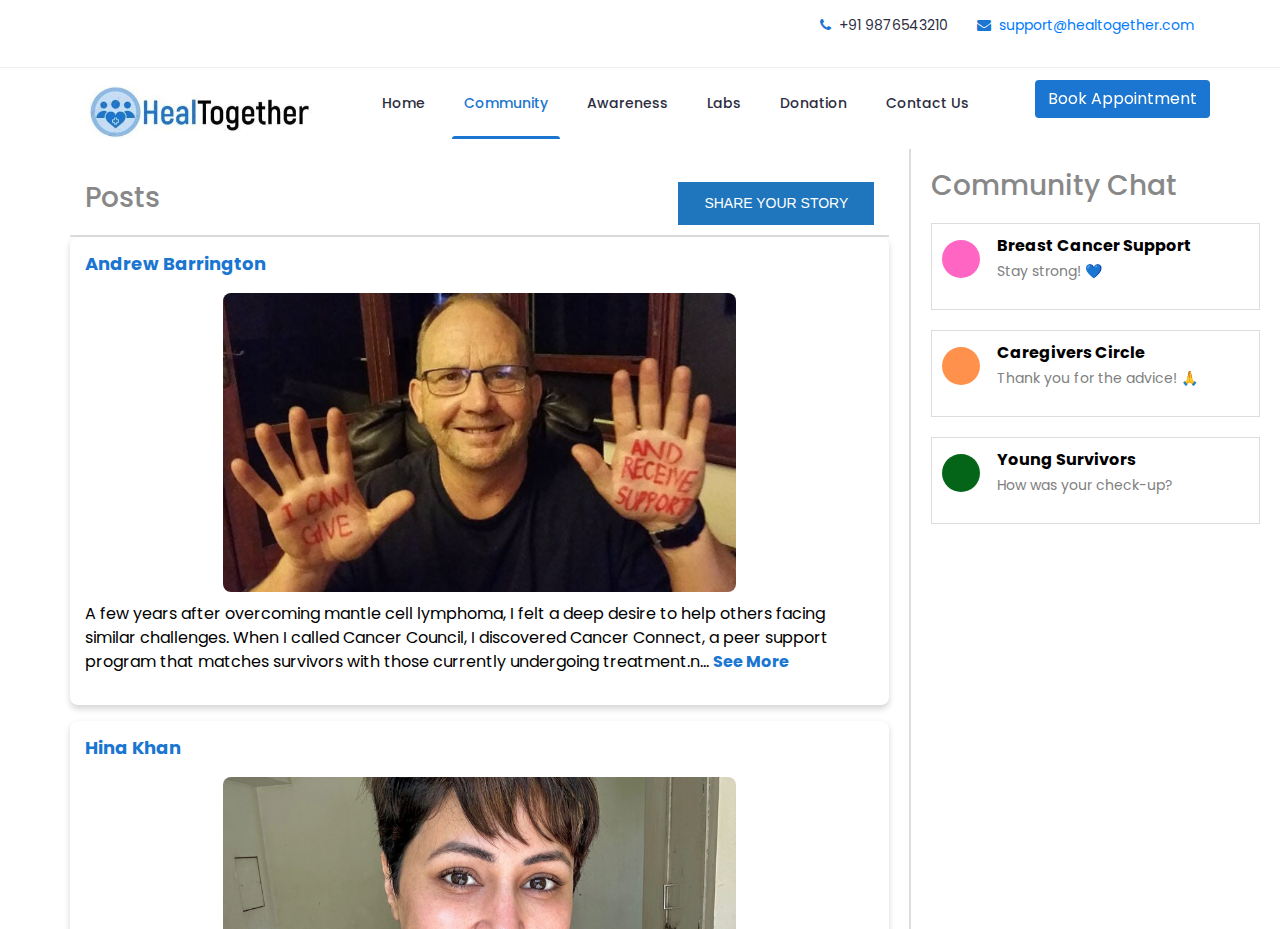
<file: Heal_Together/community.html>
<!DOCTYPE html>
<html lang="en">
    <head>
        <!-- Meta Tags -->
		<meta charset="utf-8">
		<meta http-equiv="X-UA-Compatible" content="IE=edge">
		<meta name="keywords" content="Site keywords here">
		<meta name="description" content="">
		<meta name='copyright' content=''>
		<meta name="viewport" content="width=device-width, initial-scale=1, shrink-to-fit=no">
		
		<!-- Title -->
        <title>Community</title>
		
		<!-- Favicon -->
        <link rel="icon" href="img/favicon.png">
		
		<!-- Google Fonts -->
		<link href="https://fonts.googleapis.com/css?family=Poppins:200i,300,300i,400,400i,500,500i,600,600i,700,700i,800,800i,900,900i&display=swap" rel="stylesheet">

		<!-- Bootstrap CSS -->
		<link rel="stylesheet" href="css/bootstrap.min.css">
		<!-- Nice Select CSS -->
		<link rel="stylesheet" href="css/nice-select.css">
		<!-- Font Awesome CSS -->
        <link rel="stylesheet" href="css/font-awesome.min.css">
		<!-- icofont CSS -->
        <link rel="stylesheet" href="css/icofont.css">
		<!-- Slicknav -->
		<link rel="stylesheet" href="css/slicknav.min.css">
		<!-- Owl Carousel CSS -->
        <link rel="stylesheet" href="css/owl-carousel.css">
		<!-- Datepicker CSS -->
		<link rel="stylesheet" href="css/datepicker.css">
		<!-- Animate CSS -->
        <link rel="stylesheet" href="css/animate.min.css">
		<!-- Magnific Popup CSS -->
        <link rel="stylesheet" href="css/magnific-popup.css">
		
		<!-- Medipro CSS -->
        <link rel="stylesheet" href="css/normalize.css">
        <link rel="stylesheet" href="style.css">
        <link rel="stylesheet" href="css/responsive.css">
		
    </head>
<body>
    <!-- Full Header Section -->
    <header class="header" >
        <!-- Topbar -->
        <div class="topbar">
            <div class="container">
                <div class="row">
                    <div class="col-lg-6 col-md-5 col-12">
                        <!-- Contact -->
                        <!-- <ul class="top-link">
                            <li><a href="#">About</a></li>
                            <li><a href="#">Community</a></li>
                            <li><a href="#">Contact</a></li>
                            <li><a href="#">FAQ</a></li>
                        </ul> -->
                        <!-- End Contact -->
                    </div>
                    <div class="col-lg-6 col-md-7 col-12">
                        <!-- Top Contact -->
                        <ul class="top-contact">
                            <li><i class="fa fa-phone"></i>+91 9876543210</li>
                            <li><i class="fa fa-envelope"></i><a href="mailto:support@healtogether.com">support@healtogether.com</a></li>								
                        </ul>
                        <!-- End Top Contact -->
                    </div>
                </div>
            </div>
        </div>
        <!-- End Topbar -->
        <!-- Header Inner -->
        <div class="header-inner">
            <div class="container">
                <div class="inner">
                    <div class="row">
                        <div class="col-lg-3 col-md-3 col-12">
                            <!-- Start Logo -->
                            <div class="logo">
                                <a href="index.html"><img src="img/logo.jpg" alt="#"></a>
                            </div>
                            <!-- End Logo -->
                            <!-- Mobile Nav -->
                            <div class="mobile-nav"></div>
                            <!-- End Mobile Nav -->
                        </div>
                        <div class="col-lg-7 col-md-9 col-12">
                            <!-- Main Menu -->
                            <div class="main-menu">
                                <nav class="navigation">
                                    <ul class="nav menu">
                                        <li><a href="index.html">Home</i></a>
                        
                                        <li  class="active"><a href="#">Community </a></li>
                                        <li><a href="index.html#cancer-detection">Awareness</a></li>
                                        <li><a href="labs.html">Labs</a>
                                        </li>
                                        <li><a href="donation.html">Donation</a>
                                            
                                        </li>
                                        <li><a href="contact.html">Contact Us</a></li>
                                    </ul>
                                </nav>
                            </div>
                            <!--/ End Main Menu -->
                        </div>
                        <div class="col-lg-2 col-12">
                            <div class="get-quote">
                                <a href="appointment.html" class="btn">Book Appointment</a>
                            </div>
                        </div>
                    </div>
                </div>
            </div>
        </div>
        <!--/ End Header Inner -->
    </header>
    <!DOCTYPE html>
<html lang="en">
    <head>
        <!-- Meta Tags -->
        <meta charset="utf-8">
        <meta http-equiv="X-UA-Compatible" content="IE=edge">
        <meta name="viewport" content="width=device-width, initial-scale=1, shrink-to-fit=no">
        <title>Mediplus - Free Medical and Doctor Directory HTML Template.</title>
        
        <!-- Favicon -->
        <link rel="icon" href="img/favicon.png">
        
        <!-- Google Fonts -->
        <link href="https://fonts.googleapis.com/css?family=Poppins:200i,300,300i,400,400i,500,500i,600,600i,700,700i,800,800i,900,900i&display=swap" rel="stylesheet">

        <!-- Bootstrap CSS -->
        <link rel="stylesheet" href="css/bootstrap.min.css">
        <link rel="stylesheet" href="css/font-awesome.min.css">
        <link rel="stylesheet" href="style.css">
    </head>
        <!-- Full Header Section -->
        
        
        <div class="community-container">
            <div class="community-left-panel">
                <div class="community-header">
                    <h3>Posts</h3>
                    <button class="share-story-btn" onclick="openForm()">Share Your Story</button>
                </div>
                <div id="form-section" class="form-section" style="display: none;">
                    <form id="story-form" onsubmit="submitForm(event)" class="form-container">
                        <h2>Share Your Story</h2>
            
                        <label for="name">Name <span class="required">*</span>:</label>
                        <input type="text" id="name" required><br><br>
            
                        <label for="story">Story <span class="required">*</span>:</label>
                        <textarea id="story" required></textarea><br><br>
            
                        <label for="image">Image (Optional):</label>
                        <input type="file" id="image"><br><br>
            
                        <p id="error-message" style="color: red; display: none;">Please fill out all required fields.</p>
            
                        <button type="submit" class="submit-btn">Submit</button>
                        <button type="button" class="cancel-btn" onclick="closeForm()">Cancel</button>
                    </form>
                </div>
                <div id="posts-container">
                    <div class="community-post">
                        <p><strong>Andrew Barrington</strong></p>
                        <img src="img/post1.png"alt="Post Image">
                        <p class="community-content">A few years after overcoming mantle cell lymphoma, I felt a deep desire to help others facing similar challenges. When I called Cancer Council, I discovered Cancer Connect, a peer support program that matches survivors with those currently undergoing treatment.n... <span class="community-see-more" onclick="toggleText(this)">See More</span></p>
                        <p class="community-full-content" style="display: none;">During my own journey, I never had the chance to speak to someone with the same rare cancer. I realized how powerful shared experiences could be. Volunteering was my way to offer comfort, hope, and understanding to those who needed it most.
    
                            After training, I started calling patients—sometimes right after their diagnosis, sometimes in the middle of treatment when they just needed someone to talk to. Every conversation reminded me that no one should go through this alone.
                            
                            Cancer Connect is like running with a friend—you push each other forward. I feel lucky to be there for others, to listen, and to share hope. If you’re a survivor, I encourage you to consider volunteering. Your story might be exactly what someone needs to hear.</p>
                    </div>
                    <div class="community-post">
                        <p><strong>Hina Khan</strong></p>
                        <img src="img/post2.png"alt="Post Image">
                        <p class="community-content">When I first heard the words "Stage 3 breast cancer", everything around me blurred. It felt surreal—like a role I never auditioned for. But this wasn’t a script; this was my life.
    
                            The initial days were tough—fear, uncertainty, and a whirlwind of emotions. But deep inside, I knew one thing: I had to fight. <span class="community-see-more" onclick="toggleText(this)">See More</span></p>
                        <p class="community-full-content" style="display: none;">My treatment began, bringing long hospital visits, moments of exhaustion, and unexpected strength I never knew I had.
    
                            Through it all, I found my greatest support in my family, my fans, and the incredible warriors I met along the way. Some were ahead of me in this journey, some just starting, but we all shared the same battle. We lifted each other up.</p>
                        <p class="community-full-content" style="display: none;">Cancer doesn’t define me. Resilience does. I stand here today, embracing every part of this journey—not as a victim, but as a fighter. And to anyone going through this, you are not alone. You are stronger than you think.</p>
                    </div>
                    <div class="community-post">
                        <p><strong>PN Kamala</strong></p>
                        <img src="img/post3.png"alt="Post Image">
                        <p class="community-content">At 81, I was enjoying life with my family when a routine check-up in 2005 changed everything—breast cancer. Fear took over, and I prepared for the worst.
    
                            But my family refused to let me give up. My daughter-in-law Seetha and my son became my biggest strengths, surrounding me with care and positivity. Slowly, I started believing in life again. <span class="community-see-more" onclick="toggleText(this)">See More</span></p>
                        <p class="community-full-content" style="display: none;">Poetry became my escape. During treatment, I wrote Putchi Piranda Boobalam (Poems Born Out of Cancer) and Rojavukku (To My Beloved Rose), guiding others through their battles.</p>
                        <p class="community-full-content" style="display: none;">Today, nearly two decades later, I live fully—writing, traveling, and inspiring others. Cancer didn’t define me; resilience did. To anyone facing this, remember: hope and support can lead you to victory.</p>
                    </div>
                </div>
                
            </div>
            <div class="community-right-panel">
                <h3>Community Chat</h3>
                <div class="community-group-list">
                    <div class="community-group" onclick="openChat('Breast Cancer Support', this)">
                        <img src="img/dp1.png" alt="Group">
                        <div class="group-text">
                            <p class="group-name">Breast Cancer Support</p>
                            <p class="last-message">Stay strong! 💙</p>
                        </div>
                    </div>
                    <div class="community-group" onclick="openChat('Caregivers Circle', this)">
                        <img src="img/dp2.png" alt="Group">
                        <div class="group-text">
                            <p class="group-name">Caregivers Circle</p>
                            <p class="last-message">Thank you for the advice! 🙏</p>
                        </div>
                    </div>
                    <div class="community-group" onclick="openChat('Young Survivors', this)">
                        <img src="img/dp3.png" alt="Group">
                        <div class="group-text">
                            <p class="group-name">Young Survivors</p>
                            <p class="last-message">How was your check-up? </p>
                        </div>
                    </div>
                </div>
            </div>
            
        
        <!-- Chat popup -->
        <div id="chat-popup" class="chat-popup" style="display: none;">
            <div class="chat-header">
                <span id="chat-name"></span>
                <button onclick="closeChat()" class="close-chat-btn">X</button>
            </div>
            <div class="chat-content">
                
                <div class="chat-bubble">Hello! How can I help you?</div>
            </div>
            <div class="chat-input-container">
                <textarea id="chat-input" placeholder="Type your message..." rows="2"></textarea>
                <button onclick="sendMessage()">Send</button>
            </div>
        </div> 
        <div id="chat-popup" class="chat-popup" style="display: none;">
            <div class="chat-header">
                <span id="chat-name">Chat</span>
                <button onclick="closeChat()" class="close-chat-btn">X</button>
            </div>
            <div class="chat-content">
                
            </div>
            <div class="chat-input-container">
                <textarea id="chat-input" placeholder="Type your message..." rows="2"></textarea>
                <button onclick="sendMessage()">Send</button>
            </div>
            
            
        </div>
        <script>
            document.addEventListener("DOMContentLoaded", function () {
                if (window.location.hash) {
                    let target = document.querySelector(window.location.hash);
                    if (target) {
                        target.scrollIntoView({ behavior: "smooth" });
                    }
                }
            });
            
            function openForm() {
                document.getElementById("form-section").style.display = "block";
                document.getElementById("error-message").style.display = "none"; // Hide error message when the form opens
            }
            
            function closeForm() {
                document.getElementById("form-section").style.display = "none";
            }
            
            function submitForm(event) {
                event.preventDefault();
            
                // Get form values
                let name = document.getElementById("name").value;
                let story = document.getElementById("story").value;
                let image = document.getElementById("image").files[0];
            
                // Check if required fields are filled
                if (!name || !story) {
                    document.getElementById("error-message").style.display = "block";
                    return; // Stop form submission if required fields are empty
                }
            
                // Create a new post dynamically
                let newPost = document.createElement("div");
                newPost.classList.add("community-post");
            
                newPost.innerHTML = `
                    <p><strong>${name}</strong></p>
                    ${image ? `<img src="${URL.createObjectURL(image)}" alt="Post Image">` : ""}
                    <p class="community-content">${story.substring(0, 100)}... <span class="community-see-more" onclick="toggleText(this)">See More</span></p>
                    <p class="community-full-content" style="display: none;">${story}</p>
                `;
            
                // Add the new post to the container
                document.getElementById("posts-container").appendChild(newPost);
            
                closeForm();
            }
            
            function toggleText(span) {
                let fullContent = span.parentElement.nextElementSibling;
                fullContent.style.display = fullContent.style.display === "none" ? "block" : "none";
                span.innerText = span.innerText === "See More" ? "See Less" : "See More";
            }
            </script>
        
        
        <script>
            function toggleText(button) {
                let postContainer = button.closest(".community-post");
                let fullTextElements = postContainer.querySelectorAll(".community-full-content");
        
                fullTextElements.forEach((element) => {
                    element.style.display = "block"; // Show all hidden content
                });
        
                // Move "See Less" button to the end of the content
                let seeLessButton = document.createElement("span");
                seeLessButton.classList.add("community-see-less");
                seeLessButton.textContent = "See Less";
                seeLessButton.style.color = "#1A76D1";
                seeLessButton.style.cursor = "pointer";
                seeLessButton.style.fontWeight = "bold";
                seeLessButton.style.display = "block";
                seeLessButton.style.marginTop = "5px";
        
                seeLessButton.addEventListener("click", function () {
                    fullTextElements.forEach((element) => {
                        element.style.display = "none"; // Hide all content again
                    });
                    button.style.display = "inline"; // Show "See More" again
                    this.remove(); // Remove "See Less" button
                });
        
                postContainer.appendChild(seeLessButton); // Add "See Less" at the end
                button.style.display = "none"; // Hide "See More"
            }
        </script>
        <script>
            let currentChat = "";

// Function to open the chat
function openChat(groupName, element) {
    currentChat = groupName;
    document.getElementById('chat-name').innerText = groupName;

    // Highlight the selected chat
    document.querySelectorAll('.community-group').forEach(group => {
        group.classList.remove('active');
    });
    element.classList.add('active');

    // Show chat popup
    document.getElementById('chat-popup').style.display = 'flex';

    // Load previous messages (add fake received messages for example)
    loadChatMessages(groupName);
}

// Function to close the chat
function closeChat() {
    document.getElementById('chat-popup').style.display = 'none';

    // Remove highlight from the selected chat
    document.querySelectorAll('.community-group').forEach(group => {
        group.classList.remove('active');
    });

    currentChat = "";
}

// Function to send a message
function sendMessage() {
    const input = document.getElementById('chat-input');
    const message = input.value.trim();

    if (message !== "" && currentChat) {
        // Append sent message to chat content
        appendMessage(message, "sent");

        // Update the last message in the community group
        updateLastMessage(currentChat, message);

        // Simulate receiving a response after 2 seconds
        setTimeout(() => receiveMessage(currentChat, "I'm fine. How are you doing?"), 2000);
    }

    input.value = ""; // Clear input field after sending
}

// Function to append messages to chat window
function appendMessage(message, type) {
    const chatContent = document.querySelector('.chat-content');
    const messageElement = document.createElement('div');

    messageElement.classList.add('chat-bubble', type);
    messageElement.innerText = message;

    chatContent.appendChild(messageElement);

    // Auto-scroll to the latest message
    chatContent.scrollTop = chatContent.scrollHeight;
}

// Function to simulate receiving a message
function receiveMessage(groupName, message) {
    if (groupName) {
        // Append the received message to the chat UI
        appendMessage(message, "received");
    }
}

// Function to load previous messages (fake received ones for now)
function loadChatMessages(groupName) {
    const chatContent = document.querySelector('.chat-content');
    chatContent.innerHTML = ""; // Clear previous messages

    // Fake received messages for demonstration
    if (groupName === "Breast Cancer Support") {
        appendMessage("Stay strong! 💙", "received");
    } else if (groupName === "Caregivers Circle") {
        appendMessage("Thank you for the advice! 🙏", "received");
    } else if (groupName === "Young Survivors") {
        appendMessage("How was your check-up? 💬", "received");
    }
}

// Function to update the last message in the community group panel
function updateLastMessage(groupName, message) {
    const groups = document.querySelectorAll('.community-group');
    groups.forEach(group => {
        const groupNameElement = group.querySelector('.group-name').innerText;
        if (groupName === groupNameElement) {
            group.querySelector('.last-message').innerText = message;
        }
    });
}

        </script>
       
    
</body>
</html>
</file>
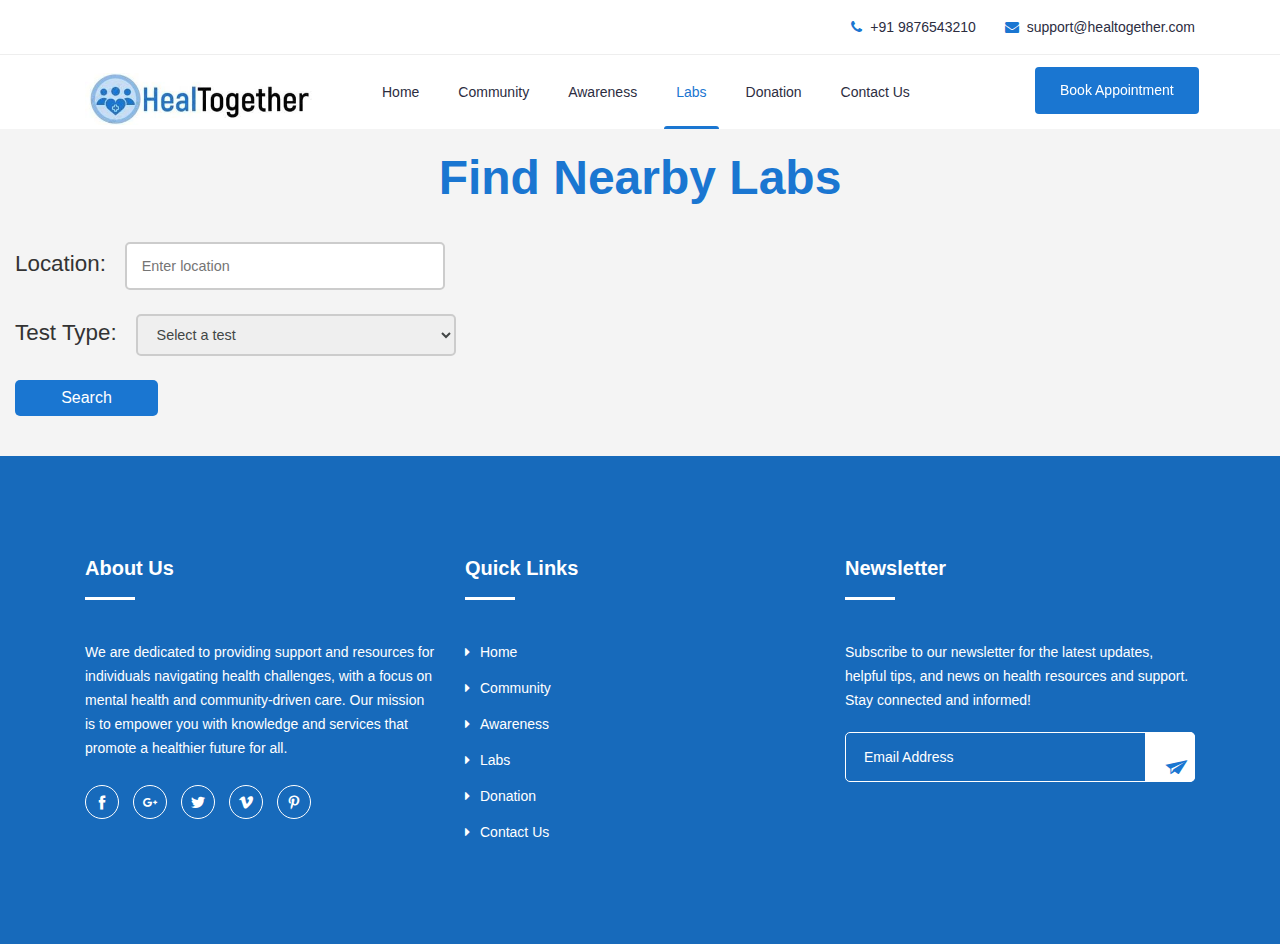
<file: Heal_Together/nearest_labs.html>
<!DOCTYPE html>
<html lang="en">
<head>
    <meta charset="UTF-8">
    <meta name="viewport" content="width=device-width, initial-scale=1.0">
    <title>Lab Search</title>
    <!-- Bootstrap CSS -->
		<link rel="stylesheet" href="css/bootstrap.min.css">
		<!-- Nice Select CSS -->
		<link rel="stylesheet" href="css/nice-select.css">
		<!-- Font Awesome CSS -->
        <link rel="stylesheet" href="css/font-awesome.min.css">
		<!-- icofont CSS -->
        <link rel="stylesheet" href="css/icofont.css">
		<!-- Slicknav -->
		<link rel="stylesheet" href="css/slicknav.min.css">
		<!-- Owl Carousel CSS -->
        <link rel="stylesheet" href="css/owl-carousel.css">
		<!-- Datepicker CSS -->
		<link rel="stylesheet" href="css/datepicker.css">
		<!-- Animate CSS -->
        <link rel="stylesheet" href="css/animate.min.css">
		<!-- Magnific Popup CSS -->
        <link rel="stylesheet" href="css/magnific-popup.css">
		
		<!-- Medipro CSS -->
        <link rel="stylesheet" href="css/normalize.css">
        <link rel="stylesheet" href="style.css">
        <link rel="stylesheet" href="css/responsive.css">
        <style>
            /* Global styles */
            body {
                font-family: "Open Sans", sans-serif;
                background-color: #f4f4f4;
                margin: 0;
                padding: 0;
                color: #333;
            }
        
            h1 {
                text-align: center;
                color: #1a76d1;
                font-weight: bold;
                margin-top: 20px;
                font-size: 3rem;
                margin-bottom: 35px;
            }
            /* General button styling */
button {
    font-size: 1rem; /* Adjust the font size as needed */
    padding: 10px 19px;
    background-color: #1a76d1; /* Change this to the color of the 'Book Appointment' button */
    color: white;
    border: none;
    border-radius: 5px;
    cursor: pointer;
    width: 100%;
    max-width: 143px;
    margin-left:15px;

}

/* Button hover effect */
button:hover {
    background-color: #155fa3; /* Change this to the hover color of the 'Book Appointment' button */
    transform: scale(1.05); /* Adds a slight zoom effect when hovered */
}

/* If there are any specific button classes like 'book-appointment', you can target them as well */
.search-container button {
    font-size: 1rem;
    padding: 12px 30px;
    background-color: #1a76d1;
    color: white;
    border: none;
    border-radius: 5px;
    cursor: pointer;
    width: 100%;
    max-width: 175px;
    transition: background-color 0.3s ease, transform 0.3s ease;
   
}

.search-container button:hover {
    background-color: #155fa3;
    transform: scale(1.05);
}

            /* Centering the search container */
.search-container {
    display: flex;
    flex-direction: column;
    justify-content: center;
    align-items: center;
    margin-top: 50px;
    text-align: center;
    width: 100%;
}

/* Centering labels and inputs */
.search-container label {
    font-size: 1.2rem;
    color: #333;
    margin-bottom: 10px;
}
#location {
    font-size: 0.9rem; /* Increases the font size */
    padding: 10px 15px; /* Adds more padding inside the input box */
    width: 100%; /* Makes the input take up the full width of its container */
    max-width: 320px; /* You can adjust this value as needed */
    border: 2px solid #ccc; /* Optional, you can change the border color */
    border-radius: 5px; /* Optional, adds rounded corners */
    margin-left:15px;
}
#testType{
    font-size: 0.9rem; /* Increases the font size */
    padding: 10px 15px; /* Adds more padding inside the input box */
    width: 100%; /* Makes the input take up the full width of its container */
    max-width: 320px; /* You can adjust this value as needed */
    border: 2px solid #ccc; /* Optional, you can change the border color */
    border-radius: 5px; /* Optional, adds rounded corners */
    margin-left:15px;
}

/* Optional: To add some styling to the label as well */
label[for="location"] {
    font-size: 1.4rem; /* Increases the font size of the label */
    margin-bottom: 5px; /* Adds space between the label and input */
    margin-left:15px;
}
label[for="testType"] {
    font-size: 1.4rem; /* Increases the font size of the label */
    margin-bottom: 5px; /* Adds space between the label and input */
    margin-left:15px;
}


/* Styling the input fields */
.search-container input[type="text"],
.search-container select {
    font-size: 1.2rem;
    padding: 12px 15px; /* Adjusted padding for better appearance */
    width: 100%;  /* Set the width to 100% to make it responsive */
    max-width: 350px; /* Max width for large screens */
    border-radius: 5px; /* Rounded corners */
    border: 1px solid #ccc;
    margin-bottom: 15px;
    text-align: left;
    box-sizing: border-box; /* Ensures padding is included in width */
}

/* Styling the select field */
.search-container select {
    -webkit-appearance: none; /* Removes default styling in Safari */
    -moz-appearance: none; /* Removes default styling in Firefox */
    appearance: none; /* Ensures consistent appearance across browsers */
    background-color: #fff;
    background-image: url('data:image/svg+xml,%3Csvg xmlns="http://www.w3.org/2000/svg" viewBox="0 0 16 16"%3E%3Cpath d="M4 6l4 4 4-4z"%3E%3C/path%3E%3C/svg%3E');
    background-repeat: no-repeat;
    background-position: right 10px center; /* Arrow position */
    background-size: 12px;
    padding-right: 30px; /* Space for the arrow */
    font-size: 2rem;
}

/* Search button styling */
.search-container button {
    font-size: 2.4rem;
    padding: 12px 30px;
    background-color: #1a76d1;
    color: white;
    border: none;
    border-radius: 4px;
    cursor: pointer;
    width: 100%;
    max-width: 350px;
}

/* Search button hover effect */
.search-container button:hover {
    background-color: #155fa3;
}

 
            /* Results container (two-column layout) */
            #results {
                margin: 20px auto;
                display: grid;
                grid-template-columns: repeat(2, 1fr); /* Two columns */
                gap: 45px;
                justify-content: center;
                padding: 0 10px;
                max-width: 1250px;
            }
        
            /* Lab result box styling */
            .lab-result {
                background-color: white;
                padding: 15px;
                border-radius: 10px;
                box-shadow: 0px 4px 6px rgba(0, 0, 0, 0.1);
                display: flex;
                justify-content: space-between;
                align-items: flex-start;
                text-align: left;
                flex-direction: column;
                position: relative;
            }
        
            /* Lab name styling */
            .lab-result h3 {
                color: #1a76d1;
                font-size: 1.5rem;
                margin-bottom: 8px;
            }
        
            /* Lab info styling */
            .lab-result p {
                font-size: 1rem;
                margin: 5px 0;
                color: #333;
            }
        
            .lab-result p strong {
                color: black;
            }
        
            /* Price styling */
            .lab-result p strong:nth-child(4) {
                color: #e74c3c; /* Red for price */
            }
        
            /* Book Appointment button styling */
            .book-appointment-btn {
                background: #1f76bd;
                color: #fff;
                border-radius: 4px;  /* Rectangular with rounded corners */
                border: 2px solid #1f76bd;  /* Blue border */
                padding: 12px 25px;
                font-family: "Open Sans", sans-serif;
                text-transform: uppercase;
                text-decoration: none;
                display: inline-block;
                transition: all 0.3s;
                cursor: pointer;
                margin-top: 10px;
                text-align: center;
                position: absolute;
                bottom: 15px;
                right: 15px;  /* Positioned at the bottom-right */
                max-width:245px;
            }
        
            .book-appointment-btn:hover {
                background: #fff;
                color: #1f76bd;
                border: 2px solid #1f76bd; 
         /* Keep blue border on hover */
            }
        </style>
        
        
        
        

    
</head>
<body>
    <header class="header" >
        <!-- Topbar -->
        <div class="topbar">
            <div class="container">
                <div class="row">
                    <div class="col-lg-6 col-md-5 col-12">
                        <!-- Contact -->
                        <!-- <ul class="top-link">
                            <li><a href="#">About</a></li>
                            <li><a href="#">Community</a></li>
                            <li><a href="#">Contact</a></li>
                            <li><a href="#">FAQ</a></li>
                        </ul> -->
                        <!-- End Contact -->
                    </div>
                    <div class="col-lg-6 col-md-7 col-12">
                        <!-- Top Contact -->
                        <ul class="top-contact">
                            <li><i class="fa fa-phone"></i>+91 9876543210</li>
                            <li><i class="fa fa-envelope"></i><a href="mailto:support@healtogether.com">support@healtogether.com</a></li>								
                        </ul>
                        <!-- End Top Contact -->
                    </div>
                </div>
            </div>
        </div>
        <!-- End Topbar -->
        <!-- Header Inner -->
        <div class="header-inner">
            <div class="container">
                <div class="inner">
                    <div class="row">
                        <div class="col-lg-3 col-md-3 col-12">
                            <!-- Start Logo -->
                            <div class="logo">
                                <a href="index.html"><img src="img/logo.jpg" alt="#"></a>
                            </div>
                            <!-- End Logo -->
                            <!-- Mobile Nav -->
                            <div class="mobile-nav"></div>
                            <!-- End Mobile Nav -->
                        </div>
                        <div class="col-lg-7 col-md-9 col-12">
                            <!-- Main Menu -->
                            <div class="main-menu">
                                <nav class="navigation">
                                    <ul class="nav menu">
                                        <li><a href="index.html">Home</i></a>
                        
                                        <li><a href="#">Community </a></li>
                                        <li><a href="index.html#cancer-detection">Awareness</a></li>
                                        <li  class="active"><a href="labs.html">Labs</a>
                                        </li>
                                        <li><a href="donation.html">Donation</a>
                                            
                                        </li>
                                        <li><a href="contact.html">Contact Us</a></li>
                                    </ul>
                                </nav>
                            </div>
                            <!--/ End Main Menu -->
                        </div>
                        <div class="col-lg-2 col-12">
                            <div class="get-quote">
                                <a href="appointment.html" class="btn">Book Appointment</a>
                            </div>
                        </div>
                    </div>
                </div>
            </div>
        </div>
        <!--/ End Header Inner -->
    </header>
    <h1>Find Nearby Labs</h1>
    <label for="location">Location:</label>
        <input type="text" id="location" placeholder="Enter location"><br><br>
    
        <label for="testType">Test Type:</label>
        <select id="testType">
            <option value="">Select a test</option>
            <option value="PET Scan">PET Scan</option>
            <option value="MRI">MRI</option>
            <option value="NGS">Next-Generation Sequencing (NGS)</option>
            <option value="FISH">Fluorescence In Situ Hybridization (FISH)</option>
            <option value="Liquid Biopsy">Liquid Biopsy</option>
        </select><br><br>
    
        <button onclick="searchLabs()">Search</button>
    
    
    <div id="results"></div>  <!-- Results container -->
    <!-- Footer Area -->
		<footer id="footer" class="footer ">
			<!-- Footer Top -->
			<div class="footer-top">
				<div class="container">
					<div class="row">
						<!-- About Us Column -->
						<div class="col-lg-4 col-md-6 col-12">
							<div class="single-footer">
								<h2>About Us</h2>
								<p>We are dedicated to providing support and resources for individuals navigating health challenges, with a focus on mental health and community-driven care. Our mission is to empower you with knowledge and services that promote a healthier future for all.</p>
								<!-- Social -->
								<ul class="social">
									<li><a href="#"><i class="icofont-facebook"></i></a></li>
									<li><a href="#"><i class="icofont-google-plus"></i></a></li>
									<li><a href="#"><i class="icofont-twitter"></i></a></li>
									<li><a href="#"><i class="icofont-vimeo"></i></a></li>
									<li><a href="#"><i class="icofont-pinterest"></i></a></li>
								</ul>
								<!-- End Social -->
							</div>
						</div>
		
						<!-- Quick Links Column -->
						<div class="col-lg-4 col-md-6 col-12">
							<div class="single-footer f-link">
								<h2>Quick Links</h2>
								<div class="row">
									<div class="col-lg-6 col-md-6 col-12">
										<ul>
											<li><a href="#"><i class="fa fa-caret-right" aria-hidden="true"></i>Home</a></li>
											<li><a href="community.html"><i class="fa fa-caret-right" aria-hidden="true"></i>Community</a></li>
											<li><a href="#cancer-detection"><i class="fa fa-caret-right" aria-hidden="true"></i>Awareness</a></li>
											<li><a href="labs.html"><i class="fa fa-caret-right" aria-hidden="true"></i>Labs</a></li>
											<li><a href="donation.html"><i class="fa fa-caret-right" aria-hidden="true"></i>Donation</a></li>
											<li><a href="contact.html"><i class="fa fa-caret-right" aria-hidden="true"></i>Contact Us</a></li>
										</ul>
									</div>
								</div>
							</div>
						</div>
		
						<!-- Newsletter Column -->
						<div class="col-lg-4 col-md-6 col-12">
							<div class="single-footer">
								<h2>Newsletter</h2>
								<p>Subscribe to our newsletter for the latest updates, helpful tips, and news on health resources and support. Stay connected and informed!</p>
								<form action="mail/mail.php" method="get" target="_blank" class="newsletter-inner">
									<input name="email" placeholder="Email Address" class="common-input" onfocus="this.placeholder = ''" onblur="this.placeholder = 'Your email address'" required="" type="email">
									<button class="button"><i class="icofont icofont-paper-plane"></i></button>
								</form>
							</div>
						</div>
					</div>
				</div>
			</div>
			
		</footer>
		


    <script src="js/labs.js"></script>
</body>
</html>
</file>
<file: Heal_Together/css/nice-select.css>
.nice-select {
    -webkit-tap-highlight-color: transparent;
    background-color: #fff;
    border-radius: 5px;
    border: solid 1px #e8e8e8;
    box-sizing: border-box;
    clear: both;
    cursor: pointer;
    display: block;
    float: left;
    font-family: inherit;
    font-size: 15px;
    font-weight: normal;
    height: 42px;
    line-height: 27px;
    outline: none;
    padding-left: 18px;
    padding-right: 30px;
    position: relative;
    text-align: left !important;
    -webkit-transition: all 0.2s ease-in-out;
    transition: all 0.2s ease-in-out;
    -webkit-user-select: none;
    -moz-user-select: none;
    -ms-user-select: none;
    user-select: none;
    white-space: nowrap;
    width: auto;
    margin-bottom: 16px;
}

.nice-select:hover {
    border-color: #3164F4;
}

.nice-select:active,
.nice-select.open,
.nice-select:focus {
    border-color: #999;
}

.nice-select:after {
    border-bottom: 2px solid #999;
    border-right: 2px solid #999;
    content: '';
    display: block;
    height: 8px;
    margin-top: -4px;
    pointer-events: none;
    position: absolute;
    right: 12px;
    top: 50%;
    -webkit-transform-origin: 66% 66%;
    -ms-transform-origin: 66% 66%;
    transform-origin: 66% 66%;
    -webkit-transform: rotate(45deg);
    -ms-transform: rotate(45deg);
    transform: rotate(45deg);
    -webkit-transition: all 0.15s ease-in-out;
    transition: all 0.15s ease-in-out;
    width: 8px;
}

.nice-select.open:after {
    -webkit-transform: rotate(-135deg);
    -ms-transform: rotate(-135deg);
    transform: rotate(-135deg);
}

.nice-select.open .list {
    opacity: 1;
    pointer-events: auto;
    -webkit-transform: scale(1) translateY(0);
    -ms-transform: scale(1) translateY(0);
    transform: scale(1) translateY(0);
}

.nice-select.disabled {
    border-color: #ededed;
    color: #999;
    pointer-events: none;
}

.nice-select.disabled:after {
    border-color: #cccccc;
}

.nice-select.wide {
    width: 100%;
}

.nice-select.wide .list {
    left: 0 !important;
    right: 0 !important;
}

.nice-select.right {
    float: right;
}

.nice-select.right .list {
    left: auto;
    right: 0;
}

.nice-select.small {
    font-size: 12px;
    height: 36px;
    line-height: 34px;
}

.nice-select.small:after {
    height: 4px;
    width: 4px;
}

.nice-select.small .option {
    line-height: 34px;
    min-height: 34px;
}

.nice-select .list {
    background-color: #fff;
    border-radius: 5px;
    box-shadow: 0 0 0 1px rgba(68, 68, 68, 0.11);
    box-sizing: border-box;
    margin-top: 4px;
    opacity: 0;
    overflow: hidden;
    padding: 0;
    pointer-events: none;
    position: absolute;
    top: 100%;
    left: 0;
    -webkit-transform-origin: 50% 0;
    -ms-transform-origin: 50% 0;
    transform-origin: 50% 0;
    -webkit-transform: scale(0.75) translateY(-21px);
    -ms-transform: scale(0.75) translateY(-21px);
    transform: scale(0.75) translateY(-21px);
    -webkit-transition: all 0.2s cubic-bezier(0.5, 0, 0, 1.25), opacity 0.15s ease-out;
    transition: all 0.2s cubic-bezier(0.5, 0, 0, 1.25), opacity 0.15s ease-out;
    z-index: 9;
}

.nice-select .list:hover .option:not(:hover) {
    background-color: transparent !important;
}

.nice-select .option {
    cursor: pointer;
    font-weight: 400;
    line-height: 40px;
    list-style: none;
    min-height: 40px;
    outline: none;
    padding-left: 18px;
    padding-right: 29px;
    text-align: left;
    -webkit-transition: all 0.2s;
    transition: all 0.2s;
}

.nice-select .option:hover {
    background-color: #238AC1;
    color: #fff;
}

.nice-select .option.selected {
    font-weight: bold;
}

.nice-select .option.disabled {
    background-color: transparent;
    color: #999;
    cursor: default;
}

.no-csspointerevents .nice-select .list {
    display: none;
}

.no-csspointerevents .nice-select.open .list {
    display: block;
}

.contact-form-wrapper .list {
    background: #2f3341 none repeat scroll 0 0;
    border-radius: 0;
}
</file>
<file: Heal_Together/css/owl-carousel.css>
/**
 * Owl Carousel v2.2.1
 * Copyright 2013-2017 David Deutsch
 * Licensed under  ()
 */
/*
 * 	Default theme - Owl Carousel CSS File
 */
.owl-theme .owl-nav {
	text-align: center;
	-webkit-tap-highlight-color: transparent;
}
.owl-theme .owl-nav [class*='owl-'] {
    color: #FFF;
    font-size: 14px;
    margin: 5px;
    padding: 4px 7px;
    background: #D6D6D6;
    display: inline-block;
    cursor: pointer;
    border-radius: 3px; }
.owl-theme .owl-nav [class*='owl-']:hover {
    background: #869791;
    color: #FFF;
    text-decoration: none; }
.owl-theme .owl-nav .disabled {
    opacity: 0.5;
    cursor: default; 
}
.owl-theme .owl-nav.disabled + .owl-dots {
	margin-top: 10px; }

.owl-theme .owl-dots {
	text-align: center;
	-webkit-tap-highlight-color: transparent; }
.owl-theme .owl-dots .owl-dot {
    display: inline-block;
    zoom: 1;
    *display: inline; }
.owl-theme .owl-dots .owl-dot span {
    width: 10px;
    height: 10px;
    margin: 5px 7px;
    background: #D6D6D6;
    display: block;
    -webkit-backface-visibility: visible;
    transition: opacity 200ms ease;
    border-radius: 30px; }
.owl-theme .owl-dots .owl-dot.active span, .owl-theme .owl-dots .owl-dot:hover span {
    background: #869791; 
}

/* 
 *  Owl Carousel - Animate Plugin
 */
.owl-carousel .animated {
  -webkit-animation-duration: 1000ms;
  animation-duration: 1000ms;
  -webkit-animation-fill-mode: both;
  animation-fill-mode: both;
}
.owl-carousel .owl-animated-in {
  z-index: 0;
}
.owl-carousel .owl-animated-out {
  z-index: 1;
}
.owl-carousel .fadeOut {
  -webkit-animation-name: fadeOut;
  animation-name: fadeOut;
}

@-webkit-keyframes fadeOut {
  0% {
    opacity: 1;
  }

  100% {
    opacity: 0;
  }
}
@keyframes fadeOut {
  0% {
    opacity: 1;
  }

  100% {
    opacity: 0;
  }
}

/* 
 * 	Owl Carousel - Auto Height Plugin
 */
.owl-height {
  -webkit-transition: height 500ms ease-in-out;
  -moz-transition: height 500ms ease-in-out;
  -ms-transition: height 500ms ease-in-out;
  -o-transition: height 500ms ease-in-out;
  transition: height 500ms ease-in-out;
}

/* 
 *  Core Owl Carousel CSS File
 */
.owl-carousel {
  display: none;
  width: 100%;
  -webkit-tap-highlight-color: transparent;
  /* position relative and z-index fix webkit rendering fonts issue */
  position: relative;
  z-index: 1;
}
.owl-carousel .owl-stage {
  position: relative;
  -ms-touch-action: pan-Y;
}
.owl-carousel .owl-stage:after {
  content: ".";
  display: block;
  clear: both;
  visibility: hidden;
  line-height: 0;
  height: 0;
}
.owl-carousel .owl-stage-outer {
  position: relative;
  overflow: hidden;
  /* fix for flashing background */
  -webkit-transform: translate3d(0px, 0px, 0px);
}
.owl-carousel .owl-controls .owl-nav .owl-prev,
.owl-carousel .owl-controls .owl-nav .owl-next,
.owl-carousel .owl-controls .owl-dot {
  cursor: pointer;
  cursor: hand;
  -webkit-user-select: none;
  -khtml-user-select: none;
  -moz-user-select: none;
  -ms-user-select: none;
  user-select: none;
}
.owl-carousel.owl-loaded {
  display: block;
}
.owl-carousel.owl-loading {
  opacity: 0;
  display: block;
}
.owl-carousel.owl-hidden {
  opacity: 0;
}
.owl-carousel .owl-refresh .owl-item {
  display: none;
}
.owl-carousel .owl-item {
  position: relative;
  min-height: 1px;
  float: left;
  -webkit-backface-visibility: hidden;
  -webkit-tap-highlight-color: transparent;
  -webkit-touch-callout: none;
  -webkit-user-select: none;
  -moz-user-select: none;
  -ms-user-select: none;
  user-select: none;
}
.owl-carousel .owl-item img {
  display: block;
  width: 100%;
  -webkit-transform-style: preserve-3d;
}
.owl-carousel.owl-text-select-on .owl-item {
  -webkit-user-select: auto;
  -moz-user-select: auto;
  -ms-user-select: auto;
  user-select: auto;
}
.owl-carousel .owl-grab {
  cursor: move;
  cursor: -webkit-grab;
  cursor: -o-grab;
  cursor: -ms-grab;
  cursor: grab;
}
.owl-carousel.owl-rtl {
  direction: rtl;
}
.owl-carousel.owl-rtl .owl-item {
  float: right;
}

/* No Js */
.no-js .owl-carousel {
  display: block;
}

/* 
 * 	Owl Carousel - Lazy Load Plugin
 */
.owl-carousel .owl-item .owl-lazy {
  opacity: 0;
  -webkit-transition: opacity 400ms ease;
  -moz-transition: opacity 400ms ease;
  -ms-transition: opacity 400ms ease;
  -o-transition: opacity 400ms ease;
  transition: opacity 400ms ease;
}
.owl-carousel .owl-item img {
  transform-style: preserve-3d;
}

/* 
 * 	Owl Carousel - Video Plugin
 */
.owl-carousel .owl-video-wrapper {
  position: relative;
  height: 100%;
  background: #000;
}
.owl-carousel .owl-video-play-icon {
  position: absolute;
  height: 80px;
  width: 80px;
  left: 50%;
  top: 50%;
  margin-left: -40px;
  margin-top: -40px;
  background: url("owl.video.play.png") no-repeat;
  cursor: pointer;
  z-index: 1;
  -webkit-backface-visibility: hidden;
  -webkit-transition: scale 100ms ease;
  -moz-transition: scale 100ms ease;
  -ms-transition: scale 100ms ease;
  -o-transition: scale 100ms ease;
  transition: scale 100ms ease;
}
.owl-carousel .owl-video-play-icon:hover {
  -webkit-transition: scale(1.3, 1.3);
  -moz-transition: scale(1.3, 1.3);
  -ms-transition: scale(1.3, 1.3);
  -o-transition: scale(1.3, 1.3);
  transition: scale(1.3, 1.3);
}
.owl-carousel .owl-video-playing .owl-video-tn,
.owl-carousel .owl-video-playing .owl-video-play-icon {
  display: none;
}
.owl-carousel .owl-video-tn {
  opacity: 0;
  height: 100%;
  background-position: center center;
  background-repeat: no-repeat;
  -webkit-background-size: contain;
  -moz-background-size: contain;
  -o-background-size: contain;
  background-size: contain;
  -webkit-transition: opacity 400ms ease;
  -moz-transition: opacity 400ms ease;
  -ms-transition: opacity 400ms ease;
  -o-transition: opacity 400ms ease;
  transition: opacity 400ms ease;
}
.owl-carousel .owl-video-frame {
  position: relative;
  z-index: 1;
};
</file>
<file: Heal_Together/style.css>
/* =====================================
Template Name: 	Mediplus.
Author Name: Naimur Rahman
Website: http://wpthemesgrid.com/
Description: Mediplus - Doctor HTML Template.
Version:	1.1
========================================*/   
/*======================================
[ CSS Table of contents ]
* Global CSS
* Header CSS
	+ Topbar
	+ Logo
	+ Widget
	+ Main Menu
	+ Search
* Hero Slider CSS
* Schedule CSS
* Feautes CSS
* Fun Facts CSS
* Why Choose CSS
* Call to Action CSS
* Portfolio CSS
	+ Portfolio Single CSS
* Services CSS
* Testimonials CSS
* Departments CSS
* Pricing Table CSS
* Clients CSS
* Team CSS
	+ Single Team
* Blog CSS
	+ Latest Blog CSS
	+ Blog Single CSS
	+ Blog Sidebar CSS
* Appointment CSS
* Login CSS
* Register CSS
* Faq CSS
* Contact Us CSS
* Error 404 CSS
* Mail Success CSS
* Newsletter CSS
* Doctor Calendar CSS
* About Us CSS
* Footer CSS
========================================*/ 
/*=============================
	Global CSS 
===============================*/
html {
    scroll-behavior: smooth;
}
body{
    font-family: 'Poppins', sans-serif;
	font-weight: 400;
	font-size:14px;
	color:#888;
}
.pro-features {
	position: fixed;
	right: -300px;
	width: 300px;
	height: auto;
	line-height: 46px;
	font-size: 14px;
	background: #fff;
	text-align: left;
	color: #333;
	top: 50%;
	transform:translateY(-50%);
	box-shadow: -4px 0px 5px #00000036;
	color: #fff;
	z-index: 9999;
	padding:20px 30px 30px 30px;
	-webkit-transition:all 0.4s ease;
	-moz-transition:all 0.4s ease;
	transition:all 0.4s ease;
}
.pro-features.active{
	right:0;
}
.pro-features li.big-title {
	font-weight: 600;
	color: #1A76D1;
	font-size: 15px;
}
.pro-features li.title {
	font-weight: 600;
	color: #1A76D1;
	font-size: 15px;
}
.pro-features .button{}
.pro-features .button .btn {
	width: 100%;
	text-align: center;
	margin-top: 8px;
	display: inline-block;
	float: left;
	font-size: 13px;
	width: 100%;
	text-transform: capitalize;
}
.pro-features li {
	color: #333;
	margin: 0;
	padding: 0;
	line-height: 22px;
	margin-bottom: 10px;
}
.get-pro {
	position: absolute;
	left: -80px;
	width:80px;
	height: 45px;
	line-height: 45px;
	font-size: 14px;
	border-radius: 5px 0 0 5px;
	background: #1A76D1;
	text-align: center;
	color: #fff;
	top: 0;
	cursor: pointer;
	box-shadow: -4px 0px 5px #00000036;
}
.get-pro:hover{
	
}
#scrollUp {
	bottom: 15px;
	right: 15px;
	padding: 10px 20px;
	background: #1a76d1;
	color: #fff;
	font-size: 25px;
	width: 45px;
	height: 45px;
	text-align: center;
	line-height: 45px;
	padding: 0;
	border-radius: 3px;
	box-shadow: 0px 0px 10px #00000026;
}
#scrollUp:hover{
	background:#2C2D3F;
}
/* Color Plate */
.color-plate {
	position: fixed;
	display: block;
	z-index: 99998;
	padding: 20px;
	width: 245px;
	background: #fff;
	right: -245px;
	text-align: left;
	top: 30%;
	-webkit-transition:all 0.4s ease;
	-moz-transition:all 0.4s ease;
	transition:all 0.4s ease;
	-webkit-box-shadow: -3px 0px 25px -2px rgba(0, 0, 0, 0.2);
	-moz-box-shadow: -3px 0px 25px -2px rgba(0, 0, 0, 0.2);
	box-shadow: -3px 0px 25px -2px rgba(0, 0, 0, 0.2);
}
.color-plate.active{
	right:0;
}
.color-plate .color-plate-icon {
	position: absolute;
	left: -48px;
	width: 48px;
	height: 45px;
	line-height: 45px;
	font-size: 21px;
	border-radius: 5px 0 0 5px;
	background: #1A76D1;
	text-align: center;
	color: #fff !important;
	top: 0;
	cursor: pointer;
	box-shadow: -4px 0px 5px #00000036;
}
.color-plate h4 {
	display: block;
	font-size: 15px;
	margin-bottom: 5px;
	font-weight: 500;
}
.color-plate p {
	font-size: 13px;
	margin-bottom: 15px;
	line-height: 20px;
}
.color-plate span {
	width: 42px;
	height: 35px;
	border-radius: 0;
	cursor: pointer;
	display: inline-block;
	margin-right: 3px;
}
.color-plate span:hover{
	cursor:pointer;
}
.color-plate span.color1{
	background:#1A76D1;
}
.color-plate span.color2{
	background:#2196F3;
}
.color-plate span.color3{
	background:#32B87D;
}
.color-plate span.color4{
	background:#FE754A;
}
.color-plate span.color5{
	background:#F82F56;
}
.color-plate span.color6{
	background:#01B2B7;
}
.color-plate span.color7{
	background:#6c5ce7;
}
.color-plate span.color8{
	background:#85BA46;
}
.color-plate span.color9{
	background:#273c75;
}
.color-plate span.color10{
	background:#FD7272;
}
.color-plate span.color11{
	background:#badc58;
}
.color-plate span.color12{
	background:#44ce6f;
}
/*=============================
	End Global CSS 
===============================*/

/*===================
	Start Header CSS 
=====================*/
.header{
	background-color:#fff;
	position:relative;
}
.header .navbar-collapse{
	padding:0;
}
/* Topbar */
.header .topbar{
	background-color:#fff;
	border-bottom:1px solid #eee;
}
.header .topbar{
	padding:15px 0;
}
.header .top-link{
	float:left;
}
.header .top-link li{
	display:inline-block;
	margin-right:12px;
}
.header .top-link li:last-child{
	margin-right:0px;
}
.header .top-link li a{
	color:#2C2D3F;
	font-size:14px;
	font-weight:400;
}
.header .top-link li:hover a{
	color:#1A76D1;
}
.header .top-contact{
	float:right;
}
.header .top-contact li{
	display:inline-block;
	margin-right:25px;
	color:#2C2D3F;
}
.header .top-contact li:last-child{
	margin-right:0;
}
.header .top-contact li a{
	font-size:14px;
}
.header .top-contact li a:hover{
	color:#1A76D1;
}
.header .top-contact li i{
	color:#1A76D1;
	margin-right:8px;
}
.header .header-inner {
	background:#fff;
	z-index:999;
	width:100%;
}
.get-quote{
	margin-top:12px;
}
.get-quote .btn{
	color:#fff;
}
.header .logo {
	float: left;
	margin-top: 18px;
	width: 90%;
}
.header .navbar {
	background: none;
	box-shadow: none;
	border: none;
	margin: 0;
	height: 0px;
	min-height: 0px;
}
.header .nav li{
	margin-right: 15px;
    float: left;
	position:relative;
}
.header .nav li:last-child{
	margin:0;
}
.header .nav li a {
	color: #2C2D3F;
	font-size: 14px;
	font-weight: 500;
	text-transform: capitalize;
	padding: 25px 12px;
	position: relative;
	display: inline-block;
	position:relative;
}
.header .nav li a::before {
	position: absolute;
	content: "";
	left: 0;
	bottom: 0;
	height: 3px;
	width:0%;
	background: #1A76D1;
	border-radius: 5px 5px 0 0;
	opacity:0;
	visibility:hidden;
	-webkit-transition:all 0.4s ease;
	-moz-transition:all 0.4s ease;
	transition:all 0.4s ease;
}
.header .nav li.active a:before{
	opacity:1;
	visibility:visible;
	width: 100%;
}
.header .nav li.active a{
	color:#1A76D1;
}
.header .nav li:hover a:before{
	opacity:1;
	width: 100%;
	visibility:visible;
}
.header .nav li:hover a{
	color:#1a76d1;
}
.header .nav li a i {
	display: inline-block;
	margin-left: 1px;
	font-size: 13px;
}
/* Middle Header */
.header.style2 .header-inner {
	border-top: 1px solid #eee;
}
.header.style2 .logo {
	margin-top:6px;
}
.header .middle-header {
	background: #fff;
	padding: 20px 0px;
}
.header .widget-main{
	float:right;
}
.header.style2 .get-quote {
	margin-top: 0;
}
.header .single-widget {
	position: relative;
	float: left;
	margin-right: 30px;
	padding-left: 45px;
}
.header .single-widget:last-child{
	margin:0;
}
.header .single-widget .logo{
	margin:0;
	padding:0;
	margin-top: 7px;
	
}
.header .single-widget i {
	position: absolute;
	left: 0;
	top: 6px;
	height: 40px;
	width: 40px;
	line-height: 40px;
	color: #fff;
	background: #1A76D1;
	border-radius: 4px;
	text-align: center;
	font-size: 15px;
}
.header .single-widget h4 {
	font-size: 15px;
	font-weight: 500;
}
.header .single-widget p {
	margin-bottom: 5px;
	text-transform: capitalize;
}
.header .single-widget.btn{
	margin-left:0;
}
/* Dropdown Menu */
.header .nav li .dropdown {
	background: #fff;
	width: 220px;
	position: absolute;
	left:-20px;
	top: 100%;
	z-index: 999;
	-webkit-box-shadow: 0px 3px 5px rgba(0, 0, 0, 0.2);
	-moz-box-shadow: 0px 3px 5px rgba(0, 0, 0, 0.2);
	box-shadow: 0px 3px 5px #3333334d;
	transform-origin: 0 0 0;
	transform: scaleY(0.2);
	-webkit-transition: all 0.3s ease 0s;
	-moz-transition: all 0.3s ease 0s;
	transition: all 0.3s ease 0s;
	opacity: 0;
	visibility: hidden;
	top: 74px;
	border-left:3px solid #2889e4;
}
.header .nav li:hover .dropdown{
	opacity:1;
	visibility:visible;
	transform:translateY(0px);
}
.header .nav li .dropdown li{
	float:none;
	margin:0;
	border-bottom:1px dashed #eee;
}
.header .nav li .dropdown li:last-child{
	border:none;
}
.header .nav li .dropdown li a {
	padding: 12px 15px;
	color: #666;
	display: block;
	font-weight: 400;
	text-transform: capitalize;
	background: transparent;
	-webkit-transition:all 0.2s ease;
	-moz-transition:all 0.2s ease;
	transition:all 0.2s ease;
}
.header .nav li .dropdown li a:before{
	display:none;
}
.header .nav li .dropdown li:last-child a{
	border-bottom:0px;
}
.header .nav li .dropdown li:hover a{
	color:#1A76D1;
}
.header .nav li .dropdown li a:hover{
	border-color:transparent;
}
/* Right Bar */
.header.style2 .main-menu{
	display:inline-block;
	float:left;
}
.header .right-bar {
	float: right;
}
.header .right-bar {
	padding-top:20px;
}
.header .right-bar {
	display: inline-block;
}
.header .right-bar a {
	color: #fff;
	height: 35px;
	width: 35px;
	line-height: 35px;
	text-align: center;
	background: #1a76d1;
	border-radius: 4px;
	display: block;
	font-size: 12px;
}
.header .right-bar li a:hover{
	color:#fff;
	background:#27AE60;
}
.header .search-top.active .search i:before{
	content:"\eee1";
	font-size:15px;
}
/* Search */
.header .search-form {
	position: absolute;
	right: 0;
	z-index: 9999;
	opacity: 0;
	visibility: hidden;
	-webkit-transition: all 0.4s ease;
	-moz-transition: all 0.4s ease;
	transition: all 0.4s ease;
	top: 74px;
	box-shadow: 0px 0px 10px #0000001c;
	border-radius: 4px;
	overflow: hidden;
	transform:scale(0);
}
.header .search-top.active .search-form {
	opacity:1;
	visibility:visible;
	transform:scale(1);
}
.header .search-form input {
	width: 282px;
	height: 50px;
	line-height: 50px;
	padding: 0 70px 0 20px;
	-webkit-transition: all 0.4s ease;
	-moz-transition: all 0.4s ease;
	transition: all 0.4s ease;
	border-radius: 3px;
	border: none;
	background: #fff;
	color: #2C2D3F;
}
.header .search-form button {
	position: absolute;
	right: 0;
	height: 50px;
	top: 0;
	width: 50px;
	background: #1A76D1;
	border: none;
	color: #fff;
	border-radius: 0 4px 4px 0;
	border-left:1px solid transparent;
}
.header .search-form button:hover{
	background:#fff;
	color:#1A76D1;
	border-color:#e6e6e6;
}
/* Header Sticky */
.header.sticky .header-inner{
	position:fixed;
	z-index:999;
	top:0;
	left:0;
	bottom:initial;
	-webkit-transition:all 0.4s ease;
	-moz-transition:all 0.4s ease;
	transition:all 0.4s ease;
	animation: fadeInDown 0.5s both 0.1s;
	box-shadow:0px 0px 13px #00000054;
}
/*=========================
	End Header CSS
===========================*/

/*===========================
	Start Hero Area CSS
=============================*/
.slider .single-slider {
	margin-top:10px;
	height: 600px;
	background-size: cover;
	background-position: center;
	background-repeat:no-repeat;
}
.slider .single-slider .text{
	margin-top:120px;
}
.slider.index2 .single-slider .text{
	margin-top:150px;
}
.slider .single-slider h1 {
	color: #2C2D3F;
	font-size: 38px;
	font-weight: 700;
	margin: 0;
	padding: 0;
	line-height: 42px;
}
.slider .single-slider h1 span{
	color:#1a76d1;
}
.slider .single-slider p {
	color: #2C2D3F;
	margin-top: 27px;
	font-weight: 400;
}
.slider .single-slider .button{
	margin-top:30px;
}
.slider .single-slider .btn{
	color:#fff;
	background:#1a76d1;
	font-weight:500;
	display:inline-block;
	margin:0;
	margin-right:10px;
}
.slider .single-slider .btn:last-child{
	margin:0;
}
.slider .single-slider .btn.primary{
	background:#2C2D3F;
	color:#fff;
}
.slider .single-slider .btn.primary:before{
	background:#1A76D1;
}
.slider .owl-carousel .owl-nav {
	margin: 0;
    position: absolute;
    top: 50%;
    width: 100%;
	margin-top:-25px;
}
.slider .owl-carousel .owl-nav div {
	height: 50px;
	width: 50px;
	line-height: 50px;
	text-align: center;
	background: #1A76D1;
	color: #fff;
	font-size: 26px;
	position: absolute;
	margin: 0;
	-webkit-transition: all 0.4s ease;
	-moz-transition: all 0.4s ease;
	transition: all 0.4s ease;
	padding: 0;
	border-radius: 50%;
}
.slider .owl-carousel .owl-nav div:hover{
	background:#2C2D3F;
	color:#fff;
}
.slider .owl-carousel .owl-controls .owl-nav .owl-prev{
	left:20px;
}
.slider .owl-carousel .owl-controls .owl-nav .owl-next{
	right:20px;
}

/* Slider Animation */
.owl-item.active .single-slider h1{
    animation: fadeInUp 1s both 0.6s;
}
.owl-item.active .single-slider p{
    animation: fadeInUp 1s both 1s;
}
.owl-item.active .single-slider .button{
    animation: fadeInDown 1s both 1.5s;
}
/*===========================
	End Hero Area CSS
=============================*/

/*=============================
	Start Schedule CSS
===============================*/
.schedule {
	background: #fff;
	margin: 0;
	padding: 0;
	height: 230px;
}
.schedule .schedule-inner {
	position: relative;
	transform: translateY(-50%);
	z-index:9;
}
.schedule .single-schedule {
	position: relative;
	text-align: left;
	z-index:3;
	border-radius:5px;
	background:#1A76D1;
	 -webkit-transition: all .3s ease-out 0s;
    -moz-transition: all .3s ease-out 0s;
    -ms-transition: all .3s ease-out 0s;
    -o-transition: all .3s ease-out 0s;
    transition: all .3s ease-out 0s;
}
.schedule .single-schedule .inner {
	overflow:hidden;
	position: relative;
	padding:30px;
	z-index:2;
}
.schedule .single-schedule:before{
	position: absolute;
    z-index: -1;
    content: '';
    bottom: -10px;
    left: 0;
    right: 0;
    margin: 0 auto;
    width: 80%;
    height: 90%;
    background:#1A76D1;
    opacity: 0;
    filter: blur(10px);
    -webkit-transition: all .3s ease-out 0s;
    -moz-transition: all .3s ease-out 0s;
    -ms-transition: all .3s ease-out 0s;
    -o-transition: all .3s ease-out 0s;
    transition: all .3s ease-out 0s;
}
.schedule .single-schedule:hover:before{
	opacity: 0.8;
}
.schedule .single-schedule:hover{
	transform: translateY(-5px);
}
.schedule .single-schedule .icon i{
	position: absolute;
	font-size: 110px;
	color: #fff;
	 -webkit-transition: all .3s ease-out 0s;
    -moz-transition: all .3s ease-out 0s;
    -ms-transition: all .3s ease-out 0s;
    -o-transition: all .3s ease-out 0s;
    transition: all .3s ease-out 0s;
	z-index:-1;
	visibility:visible;
	opacity:0.2;
	right: -25px;
	bottom: -30px;
}
.schedule .single-schedule span{
	display:block;
	color:#fff;
}
.schedule .single-schedule h4{
	font-size: 20px;
	font-weight:600;
	display:inline-block;
	text-transform:capitalize;
	color:#fff;
	margin-top:13px;
}
.schedule .single-schedule p{
	color:#fff;
	margin-top:22px;
}
.schedule .single-schedule a {
	color: #fff;
	margin-top: 25px;
	font-weight: 500;
	display: inline-block;
	position: relative;
}
.schedule .single-schedule a:before{
	position:absolute;
	content:"";
	left:0;
	bottom:0;
	height:1px;
	width:0%;
	background:#fff;
	-webkit-transition:all 0.4s ease;
	-moz-transition:all 0.4s ease;
	transition:all 0.4s ease;
}
.schedule .single-schedule a:hover:before{
	width:100%;
	width:100%;
}
.schedule .single-schedule a i{
	margin-left:10px;
}
.schedule .single-schedule .time-sidual{
	
}
.schedule .single-schedule .time-sidual{
	overflow:hidden;
	margin-top:17px;
}
.schedule .single-schedule .time-sidual li {
	display: block;
	color: #fff;
	width: 100%;
	margin-bottom:3px;
}
.schedule .single-schedule .time-sidual li:last-child{
	margin:0;
}
.schedule .single-schedule .time-sidual li span{
	display:inline-block;
	float:right;
}
.schedule .single-schedule .day-head .time {
	font-weight: 400;
	float: right;
}
/*=============================
	End Schedule CSS
===============================*/

/*=============================
	Start Feautes CSS
===============================*/
.Feautes{
	padding-top:0;
}
.Feautes.index2{
	padding-top:100px;
}
.Feautes.testimonial-page{
	padding-top:100px;
}
.Feautes .single-features{
	text-align:center;
	position:relative;
	padding:10px 20px;
}
.Feautes .single-features::before {
	position: absolute;
	content: "";
	right: -72px;
	top: 60px;
	width: 118px;
	border-bottom: 3px dotted #1a76d1;
}
.Feautes .single-features.last::before{
	display:none;
}
.Feautes .single-features .signle-icon{
	position:relative;
}
.Feautes .single-features .signle-icon i{
	font-size:50px;
	color:#1a76d1;
	position:absolute;
	left:50%;
	margin-left:-50px;
	top:0;
	height:100px;
	width:100px;
	line-height:100px;
	text-align:center;
	border:1px solid #dddddd;
	border-radius:100%;
	-webkit-transition:all 0.4s ease;
	-moz-transition:all 0.4s ease;
	transition:all 0.4s ease;
}
.Feautes .single-features:hover .signle-icon i{
	background:#1A76D1;
	color:#fff;
	border-color:transparent;
}
.Feautes .single-features h3{
	padding-top: 128px;
	color:#2C2D3F;
	font-weight:600;
	font-size:21px;
}
.Feautes .single-features p {
	margin-top: 20px;
}
/*=============================
	End Feautes CSS
===============================*/

/*=======================
	Start Fun Facts CSS
=========================*/
.fun-facts{
	position:relative;
}
.fun-facts.section{
	padding:120px 0;
}
.fun-facts{
	background:url('img/fun-bg.jpg');
	background-size:cover;
	background-repeat:no-repeat;
}
.fun-facts .single-fun {
	
}
.fun-facts .single-fun i {
	position: absolute;
	left: 0;
	font-size: 62px;
	color: #fff;
	height: 70px;
	width: 70px;
	line-height: 67px;
	font-size: 28px;
	text-align: center;
	padding: 0;
	margin: 0;
	border: 2px solid #fff;
	border-radius: 0px;
	top: 50%;
	margin-top: -35px;
	-webkit-transition: all 0.4s ease;
	-moz-transition: all 0.4s ease;
	transition: all 0.4s ease;
	border-radius: 50%;
}
.fun-facts .single-fun:hover i{
	color:#1A76D1;
	background:#fff;
	border-color:transparent;
}
.fun-facts .single-fun .content {
	padding-left: 80px;
}
.fun-facts .single-fun span {
	color: #fff;
	font-weight: 600;
	font-size: 30px;
	position: relative;
	display: block;
	-webkit-transition: all 0.4s ease;
	-moz-transition: all 0.4s ease;
	transition: all 0.4s eas;
	display: block;
	margin-bottom: 7px;
}
.fun-facts .single-fun p{
	color:#fff;
	font-size:15px;
}
/*===================
	End Fun Facts
=====================*/

/*===================
	Why choose CSS
=====================*/
.why-choose .choose-left h3{
	font-size:24px;
	font-weight:600;
	color:#2C2D3F;
	position:relative;
	padding-bottom:20px;
	margin-bottom:24px;
}
.why-choose .choose-left h3:before{
	position:absolute;
	content:"";
	left:0;
	bottom:0;
	height:2px;
	width:50px;
	background:#1a76d1;
}
.why-choose .choose-left p{
	margin-bottom:35px;
}
.why-choose .choose-left .list{}
.why-choose .choose-left .list li {
	color: #868686;
	margin-bottom: 12px;
}
.why-choose .choose-left .list li:last-child{
	margin-bottom:0px;
}
.why-choose .choose-left .list li i{
	height:15px;
	width:15px;
	line-height:15px;
	text-align:center;
	background:#1a76d1;
	color:#fff;
	font-size:14px;
	border-radius:100%;
	padding-left:2px;
	margin-right:16px;
}
/* Start Faq CSS */
.why-choose{
	background:#fff;
}
.why-choose .choose-right{
	height:100%;
	width:100%;
	background-image:url('img/video-bg.jpg');
	background-size:cover;
	background-position:center;
	background-repeat:no-repeat;
	position:relative;
}
.why-choose .choose-right .video {
	color: #fff;
	height: 70px;
	width: 70px;
	line-height: 70px;
	text-align: center;
	border-radius: 100%;
	position: absolute;
	left: 50%;
	top: 50%;
	margin-left: -35px;
	margin-top: -35px;
	font-size: 21px;
	background: #1a76d1;
	padding-left: 4px;
}
.why-choose .choose-right .video:hover{
	transform:scale(1.1);
}
.why-choose .video-image .waves-block .waves {
	position: absolute;
	width: 200px;
	height: 200px;
	background: #fff;
	opacity: 0;
	-ms-filter: "progid:DXImageTransform.Microsoft.Alpha(Opacity=0)";
	border-radius: 100%;
	-webkit-animation: waves 3s ease-in-out infinite;
	animation: waves 3s ease-in-out infinite;
	left: 50%;
	margin-left: -100px;
	top: 50%;
	margin-top: -100px;
}
.why-choose .video-image .waves-block .wave-1 {
    -webkit-animation-delay: 0s;
    animation-delay: 0s;
}
.why-choose .video-image .waves-block .wave-2 {
    -webkit-animation-delay: 1s;
    animation-delay: 1s;
}
.why-choose .video-image .waves-block .wave-3 {
    -webkit-animation-delay: 2s;
    animation-delay: 2s;
}
/*=======================
	End Why choose CSS
=========================*/

/*===============================
	Start Call to action CSS
=================================*/
.call-action{
	background-image:url('img/call-bg.jpg');
	background-size:cover;
	background-position:center;
	position:relative;
	background-repeat:no-repeat;
}
.call-action .content{
	text-align:center;
	padding:100px 265px;
}
.call-action .content h2{
	color:#fff;
	font-size:32px;
	font-weight:600;
	line-height:46px;
}
.call-action .content p {
	color: #fff;
	margin: 30px 0px;
	font-size: 15px;
}
.call-action .content .btn{
	background:#fff;
	margin-right:20px;
	font-weight:500;
	border:1px solid #fff;
	color:#1a76d1;
}
.call-action .content .btn:before{
	background:#1A76D1;
}
.call-action .content .btn:hover{
	background:#1A76D1;
	color:#fff;
}
.call-action .content .btn:last-child{
	margin-right:0px;
}
.call-action .content .second {
	border: 1px solid #fff;
	color: #fff;
	background: transparent;
	color: #fff !important;
}
.call-action .content .second:before{
	background:#fff;
}
.call-action .content .second:hover{
	color:#1A76D1;
	border-color:transparent;
	background:#fff;
}
.call-action .content .second i{
	margin-left:10px;
}
/*===============================
	Start Call to action CSS
=================================*/

/*==========================
	Start Portfolio CSS
============================*/
.portfolio{
	background:#FDFDFD;
}
.portfolio .single-pf{
	position:relative;
}
.portfolio .single-pf img{
	height:100%;
	width:100%;
}
.portfolio .single-pf:before{
	position:absolute;
	content:"";
	left:0;
	top:0;
	height:100%;
	width:100%;
	background:#1a76d1;
	opacity:0;
	visibility:hidden;
	-webkit-transition:all 0.4s ease;
	-moz-transition:all 0.4s ease;
	transition:all 0.4s ease;
	z-index:1;
}
.portfolio .single-pf:hover:before{
	opacity:0.7;
	visibility:visible;
}
.portfolio .single-pf .btn {
	color: #1a76d1;
	z-index: 3;
	background: #fff;
	position: absolute;
	left: 50%;
	top: 50%;
	border-radius: 0px;
	opacity: 0;
	visibility: hidden;
	-webkit-transition: all 0.4s ease;
	-moz-transition: all 0.4s ease;
	transition: all 0.4s ease;
	height: 48px;
	width: 150px;
	text-align: center;
	line-height: 48px;
	padding: 0;
	font-weight: 500;
	font-size: 14px;
	margin-left: -75px;
	margin-top: -24px;
	border-radius:4px;
}
.portfolio .single-pf:hover .btn{
	opacity:1;
	visibility:visible;
}
.portfolio .single-pf .btn:hover{
	color:#fff;
}
.portfolio .owl-nav{
	display:none;
}
/* Slider Nav */
.pf-details .image-slider .owl-nav{
	margin: 0;
    position: absolute;
    top: 50%;
    width: 100%;
	margin-top:-25px;
}
.pf-details .image-slider .owl-carousel .owl-nav div {
	height: 50px;
	width: 50px;
	line-height: 45px;
	background: #fff;
	color: #1A76D1;
	position: absolute;
	margin: 0;
	border-radius: 100%;
	font-size: 20px;
	text-align: center;
	-webkit-transition: all 0.4s ease;
	-moz-transition: all 0.4s ease;
	transition: all 0.4s ease;
	box-shadow: 0px 0px 10px #0000001a;
}
.pf-details .image-slider .owl-carousel .owl-nav div:hover{
	color:#fff;
	background:#1A76D1;
}
.pf-details .image-slider .owl-carousel .owl-controls .owl-nav .owl-prev{
	left:20px;
}
.pf-details .image-slider .owl-carousel .owl-controls .owl-nav .owl-next{
	right:20px;
}
.pf-details .image-slider{
	border-radius:8px 8px 0 0;
}
.pf-details .image-slider img{
	height:100%;
	width:100%;
}
.pf-details .date{
	background: #1a76d1;
	display: block;
	padding: 20px;
	text-align: center;
	border-radius: 0;
	border: none;
	margin: 0;
	margin-top: -1px;
}
.pf-details .date ul li{
	font-size:16px;
	color:#fff;
	display:inline-block;
	margin-right:60px;
}
.pf-details .date ul li:last-child{
	margin:0;
}
.pf-details .date ul li span{
	font-weight:500;
	display:inline-block;
	margin-right:5px;
}
.pf-details .body-text{}
.pf-details .body-text h3 {
	font-size: 30px;
	font-weight: 600;
	color: #333;
	margin-top: 40px;
}
.pf-details .body-text p{
	margin-top:20px;
}
.pf-details .body-text .share{
	margin-top:40px;
}
.pf-details .body-text .share h4 {
	font-size: 15px;
	font-weight: 500;
	display: inline-block;
}
.pf-details .body-text .share ul{
	display:inline-block;
	margin-left:12px;
}
.pf-details .body-text .share ul li{
	display:inline-block;
	margin-right:10px;
}
.pf-details .body-text .share ul li:last-child{
	margin-right:0;
}
.pf-details .body-text .share ul li a{
	height:35px;
	width:35px;
	line-height:35px;
	text-align:center;
	border:1px solid #C8C8C8;
	color:#757575;
	display:block;
	border-radius:50%;
}
.pf-details .body-text .share ul li a:hover{
	color:#fff;
	border-color:transparent;
	background:#1A76D1;
}
/*==========================
	End Portfolio CSS
============================*/

/*=========================
	Srart service CSS
===========================*/
.services .single-service{
	margin:30px 0;
	position:relative;
	padding-left:70px;
}
.services .single-service i{
	font-size:45px;
	color:#1a76d1;
	position:absolute;
	left:0;
	-webkit-transition:all 0.4s ease;
	-moz-transition:all 0.4s ease;
	transition:all 0.4s ease;
}
.services .single-service h4{
	text-transform:capitalize;
	margin-bottom:25px;
	color:#2C2D3F;
}
.services .single-service h4 a{
	color:#2C2D3F;
	font-size:20px;
	font-weight:600;
}
.services .single-service h4 a:hover{
	color:#1A76D1;
}
.services .single-service p{
	color:#868686;
}
/*-- Service Details --*/
.services-details-img {
  margin-bottom: 50px;
}

.services-details-img img {
  width: 100%;
  margin-bottom: 30px;
}
.services-details-img h2 {
  font-weight: 600;
  font-size: 28px;
  margin-bottom: 16px;
}
.services-details-img P {
  margin-bottom: 20px;
}
.services-details-img blockquote {
	font-size: 15px;
	color: #4a6f8a;
	background-color: #1a76d1;
	padding: 30px 75px;
	line-height: 26px;
	position: relative;
	margin-bottom: 20px;
	color: #fff;
}
.services-details-img blockquote i {
  position: absolute;
  display: inline-block;
  top: 20px;
  left: 38px;
  font-size: 32px;
}
.service-details-inner-left {
  background-image: url("img/signup-bg.jpg");
  background-size: cover;
  background-position: center center;
  background-repeat: no-repeat;
  width: 100%;
  height: 100%;
}
.service-details-inner-left img {
  display: none;
}
.service-details-inner {
  max-width: 580px;
  margin-left: auto;
  margin-right: auto;
}
.service-details-inner h2 {
	font-weight: 600;
	font-size: 30px;
	margin-bottom: 15px;
	border-left: 3px solid #1a76d1;
	padding-left: 15px;
}
.service-details-inner p {
  margin-bottom: 15px;
}
.service-details-inner p:last-child {
  margin-bottom: 0;
}
/*=========================
	End service CSS
===========================*/

/*=============================
	Start Testimonials CSS
===============================*/
.testimonials{
	background-image:url('img/testi-bg.jpg');
	background-size:cover;
	background-position:center;
	background-repeat:no-repeat;
	position:relative;
}
.testimonials .section-title h2{
	color:#fff;
}
.testimonials .single-testimonial {
	text-align: left;
	position: relative;
	background: #fff;
	padding: 40px 30px;
	margin: 5px;
	margin-bottom: 27px;
	margin-right: 30px;
	border-radius: 5px;
	-webkit-transition: all 0.4s ease;
	-moz-transition: all 0.4s ease;
	transition: all 0.4s ease;
	margin: 0;
	margin: 30px 20px;
}
.testimonials .single-testimonial:hover{
	box-shadow: 0px 10px 10px #0000001c;
	transform: translateY(-4px);
}
.testimonials .single-testimonial img {
	position: absolute;
	left: 30px;
	bottom:-26px;
	height: 53px;
	width: 53px;
	border-radius: 100%;
}
.testimonials .single-testimonial p{
	color:#868686;
	font-size:14px;
}
.testimonials .single-testimonial .name {
	margin-top: 22px;
	color: #2C2D3F;
	font-weight: 500;
	font-size: 15px;
}
.testimonials .owl-dots {
	position: absolute;
	left: 50%;
	bottom: -55px;
	margin-top: -47px;
	padding: 10px 25px;
	border-radius: 3px;
	margin: 0 0 0 -52px;
	margin-top: 49px;
	box-sizing: ;
}
.testimonials .owl-dots .owl-dot {
	display: inline-block;
	margin-right: 10px;
}
.testimonials .owl-dots .owl-dot:last-child{
	margin:0px;
}
.testimonials .owl-dots .owl-dot span {
	width: 10px;
	height:10px;
	display: block;
	border-radius: 30px;
	-webkit-transition: all 0.3s ease;
	-moz-transition: all 0.3s ease;
	transition: all 0.3s ease;
	margin: 0;
	background: #fff;
	position: relative;
}
.testimonials .owl-dots .owl-dot span:hover{
	background:#fff;
}
.testimonials .owl-dots .owl-dot.active span{
	background:#fff;
	width:20px;
}
/*=============================
	End Testimonials CSS
===============================*/

/*==========================
	Start Departments CSS
============================*/
.departments .department-tab .nav{
	margin-bottom: 30px;
    background:transform;
	position:relative;
}
.departments .department-tab .nav li{
	text-align:center;
	margin-right:54px;
}
.departments .department-tab .nav li a i {
	font-size: 50px;
	color: #868686;
}
.departments .department-tab .nav li a:hover{
	background:transparent;
}
.departments .department-tab .nav li a.active i{
	color:#1a76d1;
}
.departments .department-tab .nav li a {
	color: #fff;
	margin-top: 20px;
	border: none;
	padding: 0;
	padding-bottom: 20px;
	border-bottom:2px solid transparent;
	padding:0 10px 20px 10px;
}
.departments .department-tab .nav li a.active{
	border-color:#1a76d1;
}
.departments .department-tab .nav li span{
	display:block;
}
.departments .department-tab .nav li .first {
	padding-top: 20px;
	font-size: 20px;
	font-weight: 500;
	color: #868686;
}
.departments .department-tab .nav li a.active .first{
	color:#2C2D3F;
}
.departments .department-tab .nav li .second {
	font-size: 14px;
	font-weight: 400;
	color: #868686;
	margin-top: 3px;
}
.departments .department-tab .tab-pane .department-left{}
.departments .department-tab .tab-pane .department-left h3{
	color:#2C2D3F;
	font-weight:600;
	font-size:26px;
	position:relative;
	padding-bottom:15px;
	margin-bottom:30px;
}
.departments .department-tab .tab-pane .department-left h3:before{
	position:absolute;
	content:"";
	left:0;
	bottom:0;
	height:3px;
	width:50px;
	background:#2C2D3F;
}
.departments .department-tab .tab-pane .department-left .p1 {
	color: #1a76d1;
	font-weight: 500;
	margin-bottom: 18px;
}
.departments .department-tab .tab-pane .department-left p {
	margin-bottom: 20px;
}
.departments .department-tab .tab-pane .department-left .list{}
.departments .department-tab .tab-pane .department-left .list li{
	position:relative;
	padding-left: 30px;
	margin-bottom:6px;
}
.departments .department-tab .tab-pane .department-left .list li:last-child{
	margin-bottom:0px;
}
.departments .department-tab .tab-pane .department-left .list li i {
	position: absolute;
	left: 0;
	height: 15px;
	width: 15px;
	line-height: 15px;
	color: #fff;
	background: #1a76d1;
	text-align: center;
	border-radius: 100%;
	font-size: 8px;
	margin-right: 20px;
	top: 4px;
}
.departments .department-tab .tab-content .tab-text h2{
	font-size:18px;
}
.departments .department-tab .tab-content .tab-text p{
	color:#555;
	margin-top:10px;
}
/*==========================
	End Departments CSS
============================*/

/*=============================
	Start Pricing Table CSS
===============================*/
.pricing-table{
	background:#f9f9f9;
	position:relative;
}
.pricing-table .single-table {
	background: #fff;
	border:1px solid #ddd;
	text-align: center;
	position: relative;
	overflow: hidden;
	margin: 15px 0;
	padding:45px 35px 30px 35px;
}
/* Table Head */
.pricing-table .single-table .table-head {
	text-align:center;
}
.pricing-table .single-table .icon i{
	font-size:65px;
	color:#1a76d1;
}
.pricing-table .single-table .title {
	font-size: 21px;
	color: #2C2D3F;
	margin-top: 30px;
	margin-bottom: 15px;
}
.pricing-table .single-table .amount {
	font-size:36px;
	font-weight:600;
	color:#1a76d1;
}
.pricing-table .single-table .amount span{
	display:inline-block;
	font-size:14px;
	font-weight:400;
	color:#868686;
	margin-left:8px;
}
/* Table List */
.pricing-table .single-table .table-list {
	padding: 10px 0;
	text-align: left;
	margin-top: 30px;
}
.pricing-table .table-list li {
	position: relative;
	color: #666;
	text-transform: capitalize;
	margin-bottom: 18px;
	padding-right: 32px;
}
.pricing-table .table-list li:last-child{
	margin-bottom:0px;
}
.pricing-table .table-list li.cross i{
	background:#aaaaaa;
}
.pricing-table .table-list i {
	font-size: 7px;
	text-align: center;
	margin-right: 10px;
	position: absolute;
	right: 0;
	height: 16px;
	width: 16px;
	line-height: 16px;
	text-align: center;
	color: #fff;
	background: #1a76d1;
	border-radius: 100%;
	padding-left: 1px;
}

/* Table Bottom */
.pricing-table .table-bottom {
	margin-top: 25px;
}
.pricing-table .btn {
	padding: 12px 25px;
	width: 100%;
	color:#fff;
}
.pricing-table .btn:before{
	background:#2C2D3F;
}
.pricing-table .btn:hover{
	color:#fff;
}
.pricing-table .btn i {
	font-size: 16px;
	margin-right: 10px;
}
/*=============================
	End Pricing Table CSS
===============================*/

/*========================
	Start Clients CSS
==========================*/
.clients{
	background-image:url('img/client-bg.jpg');
	background-size:cover;
	background-position:center;
	padding:100px 0px;
	position:relative;
}
.clients .single-clients{
	
}
.clients .single-clients img {
	width: 100%;
	cursor: pointer;
	text-align: center;
	float: none;
	padding: 0 35px;
}
/*========================
	End Clients CSS
==========================*/

/*====================
	Start Team CSS
======================*/ 
.team{
	background-image:url('img/testi-bg.jpg');
	background-size:cover;
	background-position:center;
	background-repeat:no-repeat;
	position:relative;
}
.team.single-page{
	background:#fff;
}
.team .section-title h2{
	color:#fff;
}
.team .section-title p{
	color:#fff;
}
.team .single-team {
	background: #fff;
	-webkit-transition: all 0.3s ease;
	-moz-transition: all 0.3s ease;
	transition: all 0.3s ease;
	margin-top: 30px;
	text-align: center;
	box-shadow: 0px 0px 10px #00000021;
	border-radius: 5px;
	overflow: hidden;
}
.team .t-head{
	position:relative;
	overflow:hidden;
}
.team .t-head::before {
	position: absolute;
	top: 0;
	left: 0;
	width: 100%;
	height: 100%;
	background: #fff;
	opacity:0;
	visibility:hidden;
	content: "";
	z-index: 2;
	-webkit-transition:all 0.3s ease;
	-moz-transition:all 0.3s ease;
	transition:all 0.3s ease;
}
.team .single-team:hover .t-head::before{
	visibility:visible;
	opacity:0.5;
}
.team .t-head img{
	width:100%;
	position:relative;
}
.team .t-icon a {
	position: absolute;
	left: 50%;
	top: 50%;
	width: 150px;
	height: 46px;
	line-height: 40px;
	opacity: 0;
	visibility: hidden;
	font-weight: 400;
	text-align: center;
	color: #fff;
	border-radius: 0;
	-webkit-transform: scale(0.6);
	-moz-transform: scale(0.6);
	transform: scale(0.6);
	-webkit-transition: all 0.3s ease;
	-moz-transition: all 0.3s ease;
	transition: all 0.3s ease;
	z-index: 99;
	margin: -23px 0 0 -75px;
	font-size: 15px;
	background: #2889E4;
	font-size: 13px;
	line-height: 46px;
	padding:0;
	border-radius:4px;
}
.team .single-team:hover .t-icon a {
	-webkit-transform: scale(1);
	-moz-transform: scale(1);
	transform: scale(1);
	opacity:1;
	visibility:visible;
}
.team .t-bottom {
	text-align: center;
	position: relative;
	padding: 0 20px;
	padding: 25px 20px;
}
.team .t-bottom p {
	color: #666;
	font-size: 13px;
	display: block;
	margin-bottom: 4px;
}
.team .t-bottom h2 {
	font-size: 18px;
	text-transform: capitalize;
	font-weight: 500;
	color: #2C2D3F;
}
.team .t-bottom h2 a:hover{
	color:#1A76D1;
}
/*-- Doctor Details --*/
.doctor-details-left {
	-webkit-box-shadow: 0px 0px 10px 0px #ddd;
	box-shadow: 0px 0px 10px 0px #ddd;
	border-radius: 10px;
	overflow: hidden;
}
.doctor-details-item img {
  width: 100%;
  border-radius:0;
}
.doctor-details-item .doctor-details-contact {
	padding: 50px;
}
.doctor-details-item .doctor-details-contact h3 {
	font-weight: 600;
	font-size: 20px;
	color: #2C2D3F;
	margin-bottom: 30px;
}
.doctor-details-item .doctor-details-contact .basic-info {
  margin: 0;
  padding: 0;
}
.doctor-details-item .doctor-details-contact .basic-info li {
	list-style-type: none;
	display: block;
	font-weight: 400;
	font-size: 15px;
	color: #2C2D3F;
	margin-bottom: 10px;
}
.doctor-details-item .doctor-details-contact .basic-info li:last-child {
  margin-bottom: 0;
}
.doctor-details-item .doctor-details-contact .basic-info li i {
	display: inline-block;
	color: #1A76D1;
	margin-right: 8px;
	font-size: 16px;
	position: relative;
	top: 1px;
}
.doctor-details-area .doctor-details-left .social{
	margin-top:25px;
}
.doctor-details-area .doctor-details-left .social li{
	display:inline-block;
	margin-right:10px;
}
.doctor-details-area .doctor-details-left .social li:last-child{
	margin-right:0px;
}
.doctor-details-area .doctor-details-left .social li a {
	height: 34px;
	width: 34px;
	line-height: 34px;
	text-align: center;
	border: 1px solid #C8C8C8;
	text-align: center;
	padding: 0;
	border-radius: 4px;
	display: block;
	color: #757575;
	font-size: 16px;
}
.doctor-details-area .doctor-details-left .social li a:hover{
	color:#fff;
	background:#1A76D1;
	border-color:transparent;
}
.doctor-details-item .doctor-details-work h3 {
	font-weight: 600;
	font-size: 20px;
	color: #2C2D3F;
	margin-top: 30px;
}
.doctor-details-item .doctor-details-work .time-sidual{
	
}
.doctor-details-item .doctor-details-work .time-sidual{
	overflow:hidden;
}
.doctor-details-item .doctor-details-work .time-sidual li {
	display: block;
	color: #2C2D3F;
	width: 100%;
	margin-bottom: 10px;
}
.doctor-details-item .doctor-details-work .time-sidual li span{
	display:inline-block;
	float:right;
}
.doctor-details-item .doctor-details-work .day-head .time {
	font-weight: 400;
	float: right;
}

.doctor-details-area .doctor-details-right{
	padding-left: 60px;
	padding-top: 70px;
}
.doctor-details-item .doctor-details-biography {
 
}
.doctor-details-item .doctor-details-biography h3 {
  font-weight: 600;
  font-size: 24px;
  color: #2f60bd;
  margin-bottom: 25px;
  margin-top: 25px;
}
.doctor-details-item .doctor-details-biography p {
  margin-bottom: 0;
}
.doctor-details-item .doctor-details-biography ul {
  margin: 0;
  padding: 0;
}
.doctor-details-item .doctor-details-biography ul li {
  list-style-type: none;
  display: block;
  margin-bottom: 10px;
}
.doctor-details-item .doctor-details-biography ul li:last-child {
  margin-bottom: 0;
}
.doctor-details-item .doctor-name .name{
	font-size:30px;
	font-weight:600;
}
.doctor-details-item .doctor-name .deg {
	font-size: 22px;
	margin: 10px 0 5px 0;
}
.doctor-details-item .doctor-name .degree{
	font-size: 16px;
}
/*====================
	End Team CSS
======================*/ 

/*=======================
	Start Blog CSS
=========================*/
.blog{
	background:#fff;
}
.blog .blog-title{
	text-align:center;
}
.blog .single-news {
	background: #fff;
	position: relative;
	-webkit-transition: all 0.4s ease;
	-moz-transition: all 0.4s ease;
	transition: all 0.4s ease;
	box-shadow: 0px 0px 10px #00000014;
}
.blog .single-news img{
	width:100%;
	margin:0;
	padding:0;
	-webkit-transition:all 0.4s ease;
	-moz-transition:all 0.4s ease;
	transition:all 0.4s ease;
}
.blog .single-news .news-head{
	position:relative;
	overflow:hidden;
}
.blog .single-news .news-content {
	text-align: left;
	background: #fff;
	z-index: 99;
	position: relative;
	padding: 30px;
	left: 0;
	z-index: 0;
}
.blog .single-news .news-content:before{
	position:absolute;
	content:"";
	left:0;
	bottom:0;
	height:2px;
	width:0%;
	background:#1A76D1;
	opacity:0;
	visibility:hidden;
	-webkit-transition:all 0.4s ease;
	-moz-transition:all 0.4s ease;
	transition:all 0.4s ease;
}
.blog .single-news:hover .news-content:before{
	opacity:1;
	visibility:visible;
	width:100%;
}
.blog .single-news .news-body h2 {
	font-size: 18px;
	font-weight: 600;
	margin-bottom: 10px;
	line-height: 24px;
}
.blog .single-news .news-body h2 a{
	color:#2C2D3F;
	font-weight: 500;
}
.blog .single-news .news-body h2 a:hover{
	color:#1A76D1;
}
.blog .single-news .news-content p {
	font-weight: 400;
	text-transform: capitalize;
	font-size: 13px;
	letter-spacing: 0px;
	line-height: 23px;
}
.blog .single-news .news-body .date {
	display: inline-block;
	font-size: 14px;
	margin-bottom: 5px;
	background: #1A76D1;
	color: #fff;
	padding: 4px 15px;
	border-radius: 3px;
	font-size: 14px;
	margin-bottom: 10px;
}
.blog.grid .single-news{
	margin-top:30px;
}
/* Blog Sidebar */
.main-sidebar {
	background: #fff;
	margin-top: 30px;
	background: transparent;
}
.main-sidebar .single-widget {
	margin-bottom: 30px;
	padding: 40px;
	background: #fff;
	-webkit-box-shadow: 0px 0px 15px rgba(0, 0, 0, 0.10);
	-moz-box-shadow: 0px 0px 15px rgba(0, 0, 0, 0.10);
	box-shadow: 0px 0px 15px rgba(0, 0, 0, 0.10);
	border-radius: 8px;
}
.main-sidebar .single-widget .title {
	position: relative;
	font-size: 18px;
	font-weight: 600;
	text-transform: capitalize;
	margin-bottom: 30px;
	display: block;
	background: #fff;
	padding-left: 12px;
}
.main-sidebar .single-widget .title::before {
	position: absolute;
	content: "";
	left: 0;
	bottom: -1px;
	height: 100%;
	width: 3px;
	background: #1A76D1;
}
.main-sidebar .single-widget:last-child{
	margin:0;
}
.main-sidebar .search{
	position:relative;
}
.main-sidebar .search input {
	width: 100%;
	height: 45px;
	box-shadow: none;
	text-shadow: none;
	font-size: 14px;
	border: none;
	color: #222;
	background: transparent;
	padding: 0 70px 0 20px;
	-webkit-transition: all 0.4s ease;
	-moz-transition: all 0.4s ease;
	transition: all 0.4s ease;
	border-radius: 0;
	border: 1px solid #eee;
	border-radius: 5px;
}
.main-sidebar .search .button {
	position: absolute;
	right: 40px;
	top: 40px;
	height: 44px;
	width: 50px;
	line-height: 45px;
	box-shadow: none;
	text-shadow: none;
	text-align: center;
	border: none;
	font-size: 14px;
	color: #fff;
	background: #333;
	-webkit-transition: all 0.4s ease;
	-moz-transition: all 0.4s ease;
	transition: all 0.4s ease;
	border-radius: 0 5px 5px 0;
}
.main-sidebar .search .button:hover {
	background:#1A76D1;
	color:#fff;
}
/* Category List */
.main-sidebar .categor-list {
	margin-top: 15px;
}
.main-sidebar .categor-list li {
	margin-bottom: 10px;
}
.main-sidebar .categor-list li:last-child{
	margin-bottom:0px;
}
.main-sidebar .categor-list li a {
	display: inline-block;
	color: #333;
	font-size:14px;
}
.main-sidebar .categor-list li a:hover{
	color:#1A76D1;
	padding-left:7px;
}
.main-sidebar .categor-list li a i {
	display: inline-block;
	margin-right:0px;
	font-size: 9px;
	transform: translateY(-1px);
	opacity:0;
	visibility:hidden;
	-webkit-transition:all 0.4s ease;
	-moz-transition:all 0.4s ease;
	transition:all 0.4s ease;
}
.main-sidebar .categor-list li a:hover i{
	margin-right: 6px;
	opacity:1;
	visibility:visible;
}
/* Recent Posts */
.main-sidebar .single-post {
	position: relative;
	border-bottom: 1px solid #ddd;
	display: inline-block;
	padding: 17px 0;
}
.main-sidebar .single-post:last-child{
	padding-bottom:0px;
	border:none;
}
.main-sidebar .single-post .image img{
	float: left;
	width: 80px;
	height: 80px;
	margin-right: 20px;
}
.main-sidebar .single-post .content{
	padding-left:100px;
}
.main-sidebar .single-post .content h5 {
	line-height: 18px;
}
.main-sidebar .single-post .content h5 a {
	color: #2C2D3F;
	font-weight: 500;
	font-size: 14px;
	font-weight: 500;
	margin-top: 10px;
	display: block;
	margin-bottom: 10px;
	margin-top: 0;
}
.main-sidebar .single-post .content h5 a:hover{
	color:#1A76D1;
}
.main-sidebar .single-post .content .comment li{
	color:#888;
	display:inline-block;
	margin-right:15px;
	font-weight:400;
	font-size:14px;
}
.main-sidebar .single-post .content .comment li:last-child{
	margin-right:0;
}
.main-sidebar .single-post .content .comment li i{
	display:inline-block;
	margin-right:5px;
}
/* Blog Tags */
.main-sidebar .side-tags .tag{
	margin-top:40px;
}
.main-sidebar .side-tags .tag li {
	display: inline-block;
	margin-right: 7px;
	margin-bottom: 20px;
}
.main-sidebar .side-tags .tag li a {
	background: #fff;
	color: #333;
	padding: 8px 14px;
	text-transform: capitalize;
	border-radius: 0;
	font-size: 13px;
	background: #F6F7FB;
	border-radius: 4px;
}
.main-sidebar .side-tags .tag a:hover{
	color:#fff;
	background:#1A76D1;
	border-color:transparent;
}
/* News Single */
.news-single {
	padding: 60px 0 90px;
	background: #f8f8f8;
}
.news-single .single-main {
	margin-top: 30px;
	background: #fff;
	padding: 30px;
	-webkit-box-shadow: 0px 0px 15px rgba(0, 0, 0, 0.10);
	-moz-box-shadow: 0px 0px 15px rgba(0, 0, 0, 0.10);
	box-shadow: 0px 0px 15px rgba(0, 0, 0, 0.10);
	border-radius: 8px;
}
.news-single .news-head{}
.news-single .news-head img{
	width:100%;
	height:100%;
}
.news-single .news-title {
	font-size: 25px;
	margin: 20px 0;
}
.news-single .news-title a {
	color: #252525;
	font-weight: 600;
}
.news-single .news-title a:hover {
	color: #1A76D1;
}
/* Blog Meta */
.news-single{
	background:#fff;
}
.news-single .meta {
	overflow: hidden;
	border-top: 1px solid #ebebeb;
	border-bottom: 1px solid #ebebeb;
	width: 100%;
	padding: 10px 0;
	margin-bottom: 15px;
}
.news-single .meta span {
	margin-right: 10px;
	display: inline-block;
}
.news-single .meta span:last-child{
	margin:0;
}
.news-single .meta span, .news-single .meta span a {
	color: #2C2D3F;
	font-weight: 400;
}
.news-single .meta span i {
	margin-right: 5px;
	color:#1A76D1;
}
.news-single .meta-left{
	float:left;
}
.news-single .meta-left .author img {
	width: 45px;
	height: 45px;
	border-radius: 100%;
	margin-right: 12px;
}
.news-single .meta-left .author {
	float: left;
}
.news-single .meta-left span.date {
	margin-top: 10px;
}
.news-single .meta-right {
	float: right;
	margin-top: 10px;
}
.news-single .news-content{
	margin:20px 0;
}
.news-single .news-content p{
	margin-bottom:10px;
}
.news-single .news-content p:last-child{
	margin:0;
}
.news-single .news-text p {
	font-size: 14px;
	margin-bottom:20px;
}
/* Image Gallery */
.news-single .image-gallery {
	margin-bottom: 20px;
}
.news-single .image-gallery .single-image {
	overflow: hidden;
}
.news-single .image-gallery .single-image:hover img{
	-webkit-transform:scale(1.2);
	-moz-transform:scale(1.2);
	transform:scale(1.2);
}
/* Blockqoute */
.news-single blockquote {
	background-image: url('img/blockqoute-bg.jpg');
	background-size: cover;
	background-position: center;
	background-repeat: no-repeat;
	padding: 30px;
	overflow: hidden;
}
.news-single blockquote::before {
	opacity: 0.9;
}
.news-single .news-text blockquote p {
	color: #fff;
	margin: 0;
	line-height: 26px;
	font-size: 15px;
	position: relative;
}
.news-single .blog-bottom {
	overflow: hidden;
}
/* Social Share */
.news-single .social-share {
	float: left;
}
.news-single .social-share li {
	float: left;
}
.news-single .social-share li span{
	padding-left:5px;
}
.news-single .social-share li.facebook a{
	background:#5d82d1;
}
.news-single .social-share li.twitter a{
	background:#40bff5;
}
.news-single .social-share li.google-plus a{
	background:#eb5e4c;
}
.news-single .social-share li.linkedin a{
	background:#238cc8;
}
.news-single .social-share li.pinterest a{
	background:#e13138;
}
.news-single .social-share li a {
	padding: 10px 20px;
	display: block;
	color: #fff;
}
.news-single .social-share li a:hover{
	background:#2B343E;
}
/* Prev Next Button */
.news-single .prev-next {
	float: right;
}
.news-single .prev-next li {
	display: inline-block;
	padding: 0;
	margin-right: 5px;
}
.news-single .prev-next li:last-child{
	border:none;
}
.news-single .prev-next li a {
	display: block;
	width: 40px;
	height: 40px;
	line-height: 36px;
	text-align: center;
	font-size: 16px;
	border: 1px solid #c4c4c4;
	color: #555;
	border-radius: 4px;
}
.news-single .prev-next li a:hover{
	color:#fff;
	background:#1A76D1;
	border-color:transparent;
}
/* Blog Comments */
.news-single .blog-comments {
	margin-top: 30px;
	background: transparent;
	-webkit-box-shadow: 0px 0px 15px rgba(0, 0, 0, 0.10);
	-moz-box-shadow: 0px 0px 15px rgba(0, 0, 0, 0.10);
	box-shadow: 0px 0px 15px rgba(0, 0, 0, 0.10);
	border-radius: 8px;
	padding: 30px;
}
.news-single .blog-comments h2 {
	text-align: left;
	text-transform: capitalize;
	font-size: 18px;
	color: #252525;
	margin-bottom: 20px;
}
.news-single .blog-comments h4 span{
	float:right;
}
.news-single .single-comments {
	overflow: hidden;
	margin-bottom: 30px;
	background: #fff;
	border-bottom: 1px solid #eee;
	padding-bottom: 30px;
}
.news-single .single-comments.left .main {
	padding-left: 100px;
	position: relative;
	margin-left: 100px;
}
.news-single .single-comments.left img{
	position:absolute;
	left:0;
	top:0;
}
.news-single .single-comments:last-child{
	margin:0;
	border:none;
	margin-bottom:0;
	padding-bottom:0;
}
.news-single .single-comments .main {
	overflow: hidden;
}
.news-single .single-comments .head {
	float: left;
	margin-right: 20px;
	text-align: center;
	width: 12%;
}
.news-single .head img {
	width: 80px;
	height: 80px;
	line-height: 80px;
	border-radius: 100%;
	border: 5px solid #f8f8f8;
}
.news-single .single-comments .body {
	float: left;
	width: 85%;
}
.news-single .single-comments.left .body{
	float: noene;
	width:100%;
}
.news-single .single-comments .comment-list {
	margin-top: 30px;
	padding-top: 30px;
	border-top: 1px solid #e2e2e2;
	overflow: hidden;
}
.news-single .single-comments .comment-list .body {
	width: 78%;
}
.news-single .single-comments h4 {
	margin: 0 0 5px;
	font-size: 16px;
	text-align: left;
	font-weight: 500;
	color: #252525;
}
.news-single .single-comments .comment-meta{
	margin-bottom:5px;
}
.news-single .single-comments .meta {
	font-size: 13px;
	color: #555;
	font-weight: 400;
	border: none;
	margin-right: 10px;
	padding: 0;
	margin: 0 10px 0 0;
}
.news-single .single-comments .meta:last-child{
	margin:0;
}
.news-single .comment-meta span i{
	margin-right:5px;
}
.news-single .comment-meta span:last-child{
	margin:0;
}
.news-single .single-comments p {
	font-size: 13px;
}
.news-single .single-comments a {
	text-transform: capitalize;
	font-size: 13px;
	font-weight: 400;
	color: #fff;
	padding: 3px 15px;
	display: inline-block;
	margin-top: 10px;
	border-radius: 4px;
	background:#1A76D1;
	color:#fff;
}
.news-single .single-comments a:hover{
	background:#2C2D3F;
	color:#fff;
}
.news-single .single-comments a i{
	margin-right:5px;
}
.news-single .comment-list {
	padding-left:50px;
}
.news-single .single-comments.login{
	text-align:center;
}
.news-single .single-comments.login i{
	font-size:20px;
}
.news-single .single-comments.login a{
	text-align:center;
}
.news-single .single-comments.login a:hover{
	color:#353535;
}
.news-single .comments-form {
	margin-top: 30px;
	-webkit-box-shadow: 0px 0px 15px rgba(0, 0, 0, 0.10);
	-moz-box-shadow: 0px 0px 15px rgba(0, 0, 0, 0.10);
	box-shadow: 0px 0px 15px rgba(0, 0, 0, 0.10);
	border-radius: 8px;
	padding: 30px;
}
.news-single .comments-form h2 {
	text-align: left;
	font-size: 18px;
	color: #353535;
	margin-bottom: 20px;
	text-transform: capitalize;
}
.news-single .form {
}
.news-single .form-group {
	position: relative;
	display: block;
	margin: 0 0 20px;
}
.news-single .form-group i {
	position: absolute;
	left: 12px;
	top: 17px;
	z-index: 1;
	color: #1A76D1;
}
.news-single .form-group input {
	width: 100%;
	height: 50px;
	-webkit-transition: all 0.4s ease;
	-moz-transition: all 0.4s ease;
	transition: all 0.4s ease;
	font-weight: 400;
	border-radius: 0px;
	padding-left: 34px;
	padding-right: 20px;
	border: none;
	line-height:50px;
	font-weight: 400;
	font-size:14px;
	color:#2C2D3F;
}
.news-single .form-group textarea {
	border: 1px solid #ddd;
	width: 100%;
	-webkit-transition: all 0.4s ease;
	-moz-transition: all 0.4s ease;
	transition: all 0.4s ease;
	box-shadow: none;
	border-radius: 0px;
	border: none;
	height: 190px;
	padding: 15px 15px 15px 35px;
	resize: none;
	font-weight: 400;
	font-size:14px;
	color:#2C2D3F;
}
.news-single .form-group input, .news-single .form-group textarea {
	border: 1px solid transparent;
	border: 1px solid #eee;
	border-radius: 5px;
}
.news-single .form-group.message i {
	top: 22px;
}
.news-single .form-group .button {
	padding: 10px 30px;
	font-size: 14px;
	text-transform: uppercase;
	display: block;
	border: 0px solid;
	color: #fff;
	-webkit-transition: all 0.4s ease;
	-moz-transition: all 0.4s ease;
	transition: all 0.4s ease;
	padding: 15px 30px;
	
}
.news-single .form-group .button:hover {
	background: #353535;
}
.news-single .form-group .button i{
	position:relative;
	display:inline-block;
	color:#fff;
	margin-right:10px;
	padding:0px;
}
.news-single .form-group.button {
	margin: 0;
	text-align: left;
}
.news-single .form-group.button .btn{
	background:#fff;
	background:#1A76D1;
	color:#fff;
}
.news-single .form-group.button .btn:hover{
	color:#fff;
}
.news-single .form-group.button .btn i {
	color: #fff;
	position: relative;
	top: 0;
	left: 0;
	margin-right: 10px;
	-webkit-transition:all 0.3s ease 0s;
	-moz-transition:all 0.3s ease 0s;
	transition:all 0.3s ease 0s;
}
/*===================
	End Blog CSS
=====================*/

/*==========================
	Start Appointment CSS
============================*/
.appointment{
	background:#fff;
	padding-top:100px;
}
.appointment.single-page {
	background: #fff;
	padding-top: 100px 0;
	padding: 0;
	padding: 100px 0;
}
.appointment.single-page .appointment-inner {
	padding: 40px;
	box-shadow: 0px 0px 10px #00000024;
	border-radius: 5px;
}
.appointment.single-page .title{}
.appointment.single-page .title h3 {
	font-size: 25px;
	display: block;
	margin-bottom: 10px;
	font-weight:600;
}
.appointment.single-page .title p{}
.appointment .form{
	margin-top:30px;
}
.appointment .form .form-group{}
.appointment .form input {
	width: 100%;
	height: 50px;
	border: 1px solid #eee;
	text-transform: capitalize;
	padding: 0px 18px;
	color: #555;
	font-size: 14px;
	font-weight:400;
	border-radius:0;
	border-radius: 4px;
}
.appointment .form textarea{
	width: 100%;
	height:200px;
    padding: 18px;
	border:1px solid #eee;
	text-transform:capitalize;
	resize:none;
	border-radius: 4px;
}
.appointment .form-group .nice-select{
	width: 100%;
	height: 50px;
	line-height: 50px;
	border: 1px solid #eee;
	text-transform: capitalize;
	padding: 0px 18px;
	color: #999;
	font-size: 14px;
	font-weight:400;
	border-radius: 4px;
	font-weight:400;
}
.appointment .form-group .nice-select::after {
	right: 20px;
	color: #757575;
}
.appointment .form-group .list{
	border-radius: 4px;
}
.appointment .form-group .list li{
	color:#757575;
	border-radius:0;
}
.appointment .form-group .list li.selected{
	color:#757575;
	font-weight:400;
}
.appointment .form-group .list li:hover {
	color:#fff;
	background: #1A76D1;
}
.appointment .appointment-image{}
.appointment.single-page .button .btn{
	width:100%;
}
.appointment .button .btn{
	font-weight:500;
}
.appointment .button .btn:hover{
	color:#fff;
}
.appointment .form p{
	margin-top: 10px;
	color:#868686;
}
.appointment.single-page .work-hour{
	background:#1A76D1;
	padding: 40px;
	box-shadow: 0px 0px 10px #00000024;
	border-radius: 5px;
}
.appointment.single-page .work-hour h3 {
	font-size: 25px;
	display: block;
	font-weight:600;
	margin-bottom: 20px;
	color:#fff;
}
.appointment.single-page .time-sidual{
	margin-top:15px;
}
.appointment.single-page .time-sidual{
	overflow:hidden;
}
.appointment.single-page .time-sidual li {
	display: block;
	color: #fff;
	width: 100%;
	margin-bottom: 10px;
}
.appointment.single-page .time-sidual li span{
	display:inline-block;
	float:right;
}
.appointment.single-page .day-head .time {
	font-weight: 400;
	float: right;
}
/*==========================
	End Appointment CSS
============================*/

/*====================
   Start Login CSS
======================*/
.login .inner{
	box-shadow: 0px 0px 10px #00000024;
	border-radius: 5px;
	overflow:hidden;
}
.login .login-left{
	background-image: url(img/signup-bg.jpg);
    background-size: cover;
    background-position: center center;
    background-repeat: no-repeat;
    width: 100%;
    height: 100%;
}
.login .login-form{
	padding:50px 40px;
}
.login .login-form h2 {
	position: relative;
	font-size: 32px;
	color: #333;
	font-weight: 600;
	line-height: 27px;
	text-transform: capitalize;
	margin-bottom: 12px;
	padding-bottom: 20px;
	text-align: left;
}
.login .login-form h2:before{
	position:absolute;
	content:"";
	left:0;
	bottom:0;
	height:2px;
	width:50px;
	background:#1A76D1;
}
.login .login-form p {
	font-size: 14px;
	color: #333;
	font-weight: 400;
	text-align: left;
	margin-bottom:50px;
}
.login .login-form p a{
	display:inline-block;
	margin-left:5px;
	color:#1A76D1;
}
.login .login-form p a:hover{
	color:#2C2D3F;
}
.login .form {
	margin-top: 30px;
}
.login .form .form-group {
	margin-bottom: 22px;
}
.login .form .form-group input {
	width: 100%;
	height: 50px;
	border: 1px solid #eee;
	text-transform: capitalize;
	padding: 0px 18px;
	color: #555;
	font-size: 14px;
	font-weight: 400;
	border-radius: 4px;
}
.login .form .form-group.login-btn {
	margin: 0;
}
.login .form button {
	border: none;
}
.login .form .btn {
	display: inline-block;
	margin-right: 10px;
	color: #fff;
	line-height: 20px;
	width:100%;
}
.login .form .btn:hover{
	background:#1A76D1;
	color:#fff;
}
.login .login-form .checkbox {
	text-align: left;
	margin: 0;
	margin-top: 20px;
	display:inline-block;
	
}
.login .login-form .checkbox label {
	font-size: 14px;
	font-weight: 400;
	color: #333;
	position: relative;
	padding-left: 20px;
}
.login .login-form .checkbox label:hover{
	cursor:pointer;
}
.login .login-form .checkbox label input{
	display:none;
}
.login .login-form .checkbox label::before {
	position: absolute;
	content: "";
	left: 0;
	top: 5px;
	width: 15px;
	height: 15px;
	border: 1px solid #1A76D1;
	border-radius: 100%;
}
.login .login-form .checkbox label::after {
	position: relative;
	content: "";
	width: 7px;
	height: 7px;
	left: -16px;
	top: -15px;
	opacity: 0;
	visibility: hidden;
	transform: scale(0);
	-webkit-transition: all 0.4s ease;
	-moz-transition: all 0.4s ease;
	transition: all 0.4s ease;
	display: block;
	font-size: 9px;
	background: #1A76D1;
	border-radius: 100%;
}
.login .login-form .checkbox label.checked::after{
	opacity:1;
	visibility:visible;
	transform:scale(1);
}
.login .login-form .lost-pass{
	display:inline-block;
	margin-left:25px;
	color:#333;
	font-size:14px;
	font-weight:400;
}
.login .login-form .lost-pass:hover{
	color:#1A76D1;
}
/*====================
   End Login CSS
======================*/

/*=========================
   Start Register CSS
===========================*/
.register .inner{
	box-shadow: 0px 0px 10px #00000024;
	border-radius: 5px;
	overflow:hidden;
}
.register .register-left{
	background-image: url(img/signup-bg.jpg);
    background-size: cover;
    background-position: center center;
    background-repeat: no-repeat;
    width: 100%;
    height: 100%;
}
.register .register-form{
	padding:50px 40px;
}
.register .register-form h2 {
	position: relative;
	font-size: 32px;
	color: #333;
	font-weight: 600;
	line-height: 27px;
	text-transform: capitalize;
	margin-bottom: 12px;
	padding-bottom: 20px;
	text-align: left;
}
.register .register-form h2:before{
	position:absolute;
	content:"";
	left:0;
	bottom:0;
	height:2px;
	width:50px;
	background:#1A76D1;
}
.register .register-form p {
	font-size: 14px;
	color: #333;
	font-weight: 400;
	text-align: left;
	margin-bottom:50px;
}
.register .register-form p a{
	display:inline-block;
	margin-left:5px;
	color:#1A76D1;
}
.register .register-form p a:hover{
	color:#2C2D3F;
}
.register .form {
	margin-top: 30px;
}
.register .form .form-group {
	margin-bottom: 22px;
}
.register .form .form-group input {
	width: 100%;
	height: 50px;
	border: 1px solid #eee;
	text-transform: capitalize;
	padding: 0px 18px;
	color: #555;
	font-size: 14px;
	font-weight: 400;
	border-radius: 4px;
}
.register .form .form-group.login-btn {
	margin: 0;
}
.register .form button {
	border: none;
}
.register .form .btn {
	display: inline-block;
	margin-right: 10px;
	color: #fff;
	line-height: 20px;
	width:100%;
}
.register .form .btn:hover{
	background:#1A76D1;
	color:#fff;
}
.register .register-form .checkbox {
	text-align: left;
	margin: 0;
	margin-top: 20px;
	display:inline-block;
	
}
.register .register-form .checkbox label {
	font-size: 14px;
	font-weight: 400;
	color: #333;
	position: relative;
	padding-left: 20px;
}
.register .register-form .checkbox label:hover{
	cursor:pointer;
}
.register .register-form .checkbox label input{
	display:none;
}
.register .register-form .checkbox label::before {
	position: absolute;
	content: "";
	left: 0;
	top: 5px;
	width: 15px;
	height: 15px;
	border: 1px solid #1A76D1;
	border-radius: 100%;
}
.register .register-form .checkbox label::after {
	position: relative;
	content: "";
	width: 7px;
	height: 7px;
	left: -16px;
	top: -15px;
	opacity: 0;
	visibility: hidden;
	transform: scale(0);
	-webkit-transition: all 0.4s ease;
	-moz-transition: all 0.4s ease;
	transition: all 0.4s ease;
	display: block;
	font-size: 9px;
	background: #1A76D1;
	border-radius: 100%;
}
.register .register-form .checkbox label.checked::after{
	opacity:1;
	visibility:visible;
	transform:scale(1);
}
.register .register-form  .terms{
	display:inline-block;
	margin-left:5px;
	color:#1A76D1;
}
.register .register-form .terms:hover{
	color:#2C2D3F;
}
/*=========================
   End Register CSS
===========================*/

/*=====================
   Start Faq CSS
=======================*/
.faq-head h2 {
  margin-bottom: 35px;
  font-weight: 600;
  font-size: 25px;
}
.faq-wrap {
  margin-bottom: 50px;
}
.faq-wrap:last-child {
  margin-bottom: 30px;
}
.accordion {
  padding-left: 0;
  margin: 0;
  padding: 0;
}
.accordion p {
  font-size: 15px;
  display: none;
  padding: 20px 45px 15px 20px;
  margin-bottom: 0;
}
.accordion a {
	font-size: 16px;
	width: 100%;
	display: block;
	cursor: pointer;
	font-weight: 400;
	padding: 15px 0 15px 18px;
	border-radius: 0;
	background: #fff;
	color: #333;
	border: 1px solid #eee;
}
.accordion a:hover {
  color:#fff !important;
  background:#1A76D1 !important;
}
.accordion a:after {
  position: absolute;
  right: 20px;
  content: "+";
  top: 16px;
  color: #232323;
  font-size: 25px;
  font-weight: 700;
}
.accordion a:hover:after {
  color: #fff !important;
}
.accordion li {
  position: relative;
  list-style-type: none;
  margin-bottom: 30px;
}
.accordion li:first-child {
  border-top: 0;
}
.accordion li:last-child {
  margin-bottom: 0;
}
.accordion li a.active {
  color: #ffffff;
  background-color: #1A76D1;
  border: 1px solid #1A76D1;
}
.accordion li a.active:after {
  content: "-";
  font-size: 25px;
  color: #ffffff;
}
/*=====================
   End Faq CSS
=======================*/

/*=========================
   Start Contact Us CSS
===========================*/
.contact-us .inner{
	box-shadow: 0px 0px 10px #00000024;
	border-radius: 5px;
	overflow:hidden;
}
.contact-us .contact-us-left{
    width: 100%;
    height: 100%;
}
.contact-us .contact-us-form{
	padding:50px 40px;
}
.contact-us .contact-us-form h2 {
	position: relative;
	font-size: 32px;
	color: #333;
	font-weight: 600;
	line-height: 27px;
	text-transform: capitalize;
	margin-bottom: 12px;
	padding-bottom: 20px;
	text-align: left;
}
.contact-us .contact-us-form h2:before{
	position:absolute;
	content:"";
	left:0;
	bottom:0;
	height:2px;
	width:50px;
	background:#1A76D1;
}
.contact-us .contact-us-form p {
	font-size: 14px;
	color: #333;
	font-weight: 400;
	text-align: left;
	margin-bottom:50px;
}
.contact-us .form {
	margin-top: 30px;
}
.contact-us .form .form-group {
	margin-bottom: 22px;
}
.contact-us .form .form-group input {
	width: 100%;
	height: 50px;
	border: 1px solid #eee;
	text-transform: capitalize;
	padding: 0px 18px;
	color: #555;
	font-size: 14px;
	font-weight: 400;
	border-radius: 4px;
}
.contact-us .form .form-group textarea {
	width: 100%;
	height:100px;
	border: 1px solid #eee;
	text-transform: capitalize;
	padding:18px;
	color: #555;
	font-size: 14px;
	font-weight: 400;
	border-radius: 4px;
}
.contact-us .form .form-group.login-btn {
	margin: 0;
}
.contact-us .form button {
	border: none;
}
.contact-us .form .btn {
	display: inline-block;
	margin-right: 10px;
	color: #fff;
	line-height: 20px;
	width:100%;
}
.contact-us .form .btn:hover{
	background:#1A76D1;
	color:#fff;
}
.contact-us .contact-us-form .checkbox {
	text-align: left;
	margin: 0;
	margin-top: 20px;
	display:inline-block;
	
}
.contact-us .contact-us-form .checkbox label {
	font-size: 14px;
	font-weight: 400;
	color: #333;
	position: relative;
	padding-left: 20px;
}
.contact-us .contact-us-form .checkbox label:hover{
	cursor:pointer;
}
.contact-us .contact-us-form .checkbox label input{
	display:none;
}
.contact-us .contact-us-form .checkbox label::before {
	position: absolute;
	content: "";
	left: 0;
	top: 5px;
	width: 15px;
	height: 15px;
	border: 1px solid #1A76D1;
	border-radius: 100%;
}
.contact-us .contact-us-form .checkbox label::after {
	position: relative;
	content: "";
	width: 7px;
	height: 7px;
	left: -16px;
	top: -15px;
	opacity: 0;
	visibility: hidden;
	transform: scale(0);
	-webkit-transition: all 0.4s ease;
	-moz-transition: all 0.4s ease;
	transition: all 0.4s ease;
	display: block;
	font-size: 9px;
	background: #1A76D1;
	border-radius: 100%;
}
.contact-us .contact-us-form .checkbox label.checked::after{
	opacity:1;
	visibility:visible;
	transform:scale(1);
}
.contact-us .contact-info{
	margin-top:50px;
}
.contact-us .single-info {
	background: #1a76d1;
	padding: 40px 60px;
	height: 150px;
	border-radius: 10px;
	position:relative;
	-webkit-transition: all .3s ease-out 0s;
    -moz-transition: all .3s ease-out 0s;
    -ms-transition: all .3s ease-out 0s;
    -o-transition: all .3s ease-out 0s;
    transition: all .3s ease-out 0s;
}
.contact-us .single-info:before{
	position: absolute;
    z-index: -1;
    content: '';
    bottom: -10px;
    left: 0;
    right: 0;
    margin: 0 auto;
    width: 80%;
    height: 90%;
    background:#1A76D1;
    opacity: 0;
    filter: blur(10px);
    -webkit-transition: all .3s ease-out 0s;
    -moz-transition: all .3s ease-out 0s;
    -ms-transition: all .3s ease-out 0s;
    -o-transition: all .3s ease-out 0s;
    transition: all .3s ease-out 0s;
}
.contact-us .single-info:hover:before{
	opacity: 0.8;
}
.contact-us .single-info:hover{
	transform: translateY(-5px);
}
.contact-us .single-info i{
	font-size:42px;
	color:#fff;
	position:absolute;
	left:40px;
}
.contact-us .single-info .content {
	margin-left: 45px;
}
.contact-us .single-info .content h3{
	color:#fff;
	font-size:18px;
	font-weight:600;
	
}
.contact-us .single-info .content p{
	color:#fff;
	margin-top:5px;
}
/* Google Map */
.contact-us #myMap {
	height: 100%;
	width: 100%;
}
/*=========================
   End Contact Us CSS
===========================*/

/*========================
	Start Error 404 CSS
==========================*/ 
.error-page {
	text-align: center;
	background: #fff;
	border-top: 1px solid #eee;
}
.error-page .error-inner {
	display: inline-block;
}
.error-page .error-inner h1 {
	font-size: 140px;
	text-shadow: 3px 5px 2px #3333;
	color: #1A76D1;
	font-weight: 700;
}
.error-page .error-inner h1 span {
	display: block;
	font-size: 25px;
	color: #333;
	font-weight: 600;
	text-shadow: none;
}
.error-page .error-inner p {
	padding: 20px 15px;
}
.error-page .search-form {
	width: 100%;
	position: relative;
}
.error-page .search-form input {
	width: 400px;
	height: 50px;
	padding: 0px 78px 0 30px;
	border: none;
	background: #f6f6f6;
	border-radius: 5px;
	display: inline-block;
	margin-right: 10px;
	font-weight:400;
	font-size:14px;
}
.error-page .search-form input:hover{
	padding-left:35px;
}
.error-page .search-form .btn {
	width: 80px;
	height: 50px;
	border-radius: 5px;
	cursor: pointer;
	background: #1A76D1;
	display: inline-block;
	position: relative;
	top: -2px;
}
.error-page .search-form .btn i{
	font-size:16px;
}
/*========================
	End Error 404 CSS
==========================*/ 

/*===========================
	Start Mail Success CSS
=============================*/ 
.mail-seccess {
	text-align: center;
	background: #fff;
	border-top: 1px solid #eee;
}
.mail-seccess .success-inner {
	display: inline-block;
}
.mail-seccess .success-inner h1 {
	font-size: 100px;
	text-shadow: 3px 5px 2px #3333;
	color: #1A76D1;
	font-weight: 700;
}
.mail-seccess .success-inner h1 span {
	display: block;
	font-size: 25px;
	color: #333;
	font-weight: 600;
	text-shadow: none;
	margin-top: 20px;
}
.mail-seccess .success-inner p {
	padding: 20px 15px;
}
.mail-seccess .success-inner .btn{
	color:#fff;
}
/*===========================
	End Mail Success CSS
=============================*/ 

/*=========================
	Start Newsletter CSS
===========================*/  
.newsletter{
	background:#EDF2FF;
}
.newsletter .subscribe-text{}
.newsletter .subscribe-text h6{
	font-size:22px;
	margin-bottom:10px;
	color:#2C2D3F;
}
.newsletter .subscribe-text p{}
.newsletter .subscribe-form{
	position:relative;
}
.newsletter .common-input {
	height: 60px;
	width: 300px;
	border: none;
	color: #333;
	box-shadow: none;
	text-shadow: none;
	border-radius: 5px;
	padding: 0px 25px;
	font-weight: 500;
	font-size: 14px;
	background: #fff;
	font-weight:400;
}
.newsletter .btn {
	-webkit-transition: all 0.4s ease;
	-moz-transition: all 0.4s ease;
	transition: all 0.4s ease;
	display: inline-block;
	height: 60px;
	line-height: 60px;
	padding: 0;
	width: 180px;
	position: relative;
	top: -2px;
	border-radius: 5px;
	margin-left: 10px;
	font-size: 13px;
	font-weight: 500;
	box-shadow: 0px 5px 15px rgba(188, 199, 255, 0.75);
}
.newsletter .btn:before{
	border-radius: 5px;
}
.newsletter .button:hover{
	box-shadow:none;
}
/*=========================
	End Newsletter CSS
===========================*/  

/*===============================
	Start Doctor Calendar CSS
=================================*/
.doctor-calendar-area {
  position: relative;
  z-index: 1;
}
.doctor-calendar-table {
  background-color: #ffffff;
  -webkit-box-shadow: 0 10px 55px 5px rgba(137, 173, 255, 0.2);
          box-shadow: 0 10px 55px 5px rgba(137, 173, 255, 0.2);
}
.doctor-calendar-table table {
  margin-bottom: 0;
}
.doctor-calendar-table table thead tr th {
  vertical-align: middle;
  text-align: center;
  background-color: #1A76D1;
  border: none;
  color: #ffffff;
  text-transform: uppercase;
  white-space: nowrap;
  font-size: 16px;
  font-weight: 500;
  padding-top: 17px;
  padding-bottom: 15px;
}
.doctor-calendar-table table tbody tr td {
  vertical-align: middle;
  text-align: center;
  border: 1px solid #eeeeee;
  border-top: none;
  -webkit-transition: 0.5s;
  transition: 0.5s;
  white-space: nowrap;
  padding-top: 25px;
  padding-right: 25px;
  padding-left: 25px;
  padding-bottom: 25px;
}
.doctor-calendar-table table tbody tr td:first-child {
  border-left: none;
}
.doctor-calendar-table table tbody tr td:last-child {
  border-right: none;
}
.doctor-calendar-table table tbody tr td h3 {
  margin-bottom: 0;
  -webkit-transition: 0.5s;
  transition: 0.5s;
  font-size: 16px;
  font-weight: 600;
}
.doctor-calendar-table table tbody tr td span {
  display: block;
  color: #7d7d7d;
  font-size: 14.5px;
  margin-top: 5px;
  -webkit-transition: 0.5s;
  transition: 0.5s;
}
.doctor-calendar-table table tbody tr td span.time {
  display: inline-block;
  background-color: #dff5e8;
  color: #1A76D1;
  width: 65px;
  height: 65px;
  border-radius: 50%;
  line-height: 65px;
  -webkit-transition: 0.5s;
  transition: 0.5s;
  font-weight: 500;
  font-size: 16px;
}
.doctor-calendar-table table tbody tr td:hover {
  background-color: #1A76D1;
  border-color: #1A76D1;
}
.doctor-calendar-table table tbody tr td:hover h3 {
  color: #ffffff;
}
.doctor-calendar-table table tbody tr td:hover span {
  color: #ffffff;
}
.doctor-calendar-table table tbody tr td:hover span.time {
  background-color: #ffffff;
  color: #1A76D1;
}
.doctor-calendar-table table tbody tr:last-child td {
  border-bottom: none;
}
/*===============================
	End Doctor Calendar CSS
=================================*/

/*=========================
	Start About Us CSS
===========================*/
.about-area {
  position: relative;
  z-index: 1;
}
.about-image {
  width: 100%;
  height: 100%;
  background-image: url(img/about-img.jpg);
  background-position: center center;
  background-size: cover;
  background-repeat: no-repeat;
}
.about-image img {
  display: none;
}
.about-content {
  max-width: 555px;
  padding-top: 60px;
  padding-bottom: 60px;
  padding-left: 50px;
}
.about-content span {
  display: block;
  margin-bottom: 5px;
  color: #1A76D1;
  font-size: 17px;
}
.about-content h2 {
  margin-bottom: 0;
  line-height: 1.3;
  font-size: 40px;
  font-weight: 600;
}
.about-content p {
  margin-top: 10px;
  margin-bottom: 0;
}
.about-content ul {
  padding-left: 0;
  list-style-type: none;
  margin-top: 25px;
  margin-bottom: 0;
}
.about-content ul li {
  margin-bottom: 16px;
  position: relative;
  padding-left: 34px;
}
.about-content ul li i {
	width: 25px;
	height: 25px;
	line-height: 25px;
	text-align: center;
	border-radius: 100%;
	background-color: #1A76D12B;
	color: #1A76D1;
	-webkit-transition: 0.5s;
	transition: 0.5s;
	display: inline-block;
	font-size: 11px;
	position: absolute;
	left: 0;
	top: -2px;
}
.about-content ul li:hover i {
  background-color: #1A76D1;
  color: #ffffff;
}
.about-content ul li:last-child {
  margin-bottom: 0;
}
.about-content .btn {
  margin-top: 30px;
}
/* Start Our Vision Area CSS */
.our-vision-area {
  position: relative;
  z-index: 1;
  padding-bottom: 70px;
}
.single-vision-box {
  margin-bottom: 30px;
  background-color: #ffffff;
  -webkit-box-shadow: 0 10px 55px 5px rgba(137, 173, 255, 0.2);
          box-shadow: 0 10px 55px 5px rgba(137, 173, 255, 0.2);
  padding: 25px 20px;
  position: relative;
  z-index: 1;
  -webkit-transition: 0.5s;
  transition: 0.5s;
  overflow: hidden;
}
.single-vision-box .icon {
  margin-bottom: 20px;
  text-align: center;
  width: 60px;
  height: 60px;
  line-height: 60px;
  border-radius: 100%;
  background-color: #1A76D1;
  color: #ffffff;
  font-size: 25px;
  -webkit-transition: 0.5s;
  transition: 0.5s;
}
.single-vision-box h3 {
  -webkit-transition: 0.5s;
  transition: 0.5s;
  margin-bottom: 0;
  position: relative;
  font-size: 20px;
  font-weight: 700;
}
.single-vision-box p {
  -webkit-transition: 0.5s;
  transition: 0.5s;
  margin-top: 12px;
  margin-bottom: 0;
}
.single-vision-box::before {
  width: 0;
  height: 100%;
  z-index: -1;
  content: '';
  position: absolute;
  left: 0;
  top: 0;
  background-color: #1A76D1;
  -webkit-transition: 0.5s;
  transition: 0.5s;
}
.single-vision-box::after {
  content: '';
  position: absolute;
  width: 100px;
  height: 100px;
  border: 10px solid #ffffff;
  left: -80px;
  bottom: -80px;
  border-radius: 50%;
  z-index: -1;
  opacity: 0.15;
  -webkit-transition: 0.5s;
  transition: 0.5s;
}
.single-vision-box:hover {
  -webkit-transform: translateY(-8px);
          transform: translateY(-8px);
}
.single-vision-box:hover::before {
  width: 100%;
}
.single-vision-box:hover .icon {
  background-color: #fff;
  color: #1A76D1;
}
.single-vision-box:hover h3 {
  color: #ffffff;
}
.single-vision-box:hover p {
  color: #ffffff;
}
.single-vision-box:hover::after {
  left: -50px;
  bottom: -50px;
}
/* End Our Vision CSS */

/* Our Mission Area CSS */
.our-mission-area {
  position: relative;
  z-index: 1;
}
.our-mission-image {
  width: 100%;
  height: 100%;
  background-image: url(img/mission-img.jpg);
  background-position: center center;
  background-size: cover;
  background-repeat: no-repeat;
}
.our-mission-image img {
  display: none;
}
.our-mission-content {
  max-width: 555px;
  margin-left: auto;
  padding-top: 60px;
  padding-bottom: 60px;
  padding-right: 50px;
}
.our-mission-content .sub-title {
  display: block;
  margin-bottom: 5px;
  color: #1A76D1;
  font-size: 17px;
}
.our-mission-content h2 {
  margin-bottom: 0;
  line-height: 1.3;
  font-size: 40px;
  font-weight: 600;
}
.our-mission-content p {
  margin-top: 10px;
  margin-bottom: 0;
}
.our-mission-content ul {
  display: -ms-flexbox;
  display: -webkit-box;
  display: flex;
  -ms-flex-wrap: wrap;
  flex-wrap: wrap;
  padding-left: 0;
  list-style-type: none;
  margin-right: -15px;
  margin-left: -15px;
  margin-bottom: 0;
  margin-top: 0;
}
.our-mission-content ul li {
  -ms-flex: 0 0 50%;
  -webkit-box-flex: 0;
          flex: 0 0 50%;
  max-width: 50%;
  color: #7d7d7d;
  font-size: 14.5px;
  line-height: 1.7;
  padding-left: 15px;
  padding-right: 15px;
  padding-top: 25px;
}
.our-mission-content ul li .icon {
  margin-bottom: 13px;
  -webkit-box-shadow: 0 10px 55px 5px rgba(137, 173, 255, 0.3);
          box-shadow: 0 10px 55px 5px rgba(137, 173, 255, 0.3);
  width: 50px;
  height: 50px;
  line-height: 50px;
  text-align: center;
  border-radius: 50%;
  color: #1A76D1;
  font-size: 20px;
  -webkit-transition: 0.5s;
  transition: 0.5s;
}
.our-mission-content ul li span {
  display: block;
  color: #121521;
  text-transform: uppercase;
  margin-bottom: 5px;
  font-weight: 600;
  font-size: 17px;
}
.our-mission-content ul li:hover .icon {
  background-color: #1A76D1;
  color: #ffffff;
  border-radius: 100%;
}
/* End Our Mission CSS */

/*=========================
	End About Us CSS
===========================*/

/*=========================
	Start Footer CSS
===========================*/
.footer{
	position:relative;
}
.footer .footer-top{
	padding:100px 0px;
	position:relative;
	background:#1A76D1;
}
.footer .footer-top:before{
	position:absolute;
	content:"";
	left:0;
	top:0;
	height:100%;
	width:100%;
	background:#000;
	opacity:0.1;
}
.footer .single-footer{
	
}
.footer .single-footer .social{
	margin-top:25px;
}
.footer .single-footer .social li{
	display:inline-block;
	margin-right:10px;
}
.footer .single-footer .social li:last-child{
	margin-right:0px;
}
.footer .single-footer .social li a {
	height: 34px;
	width: 34px;
	line-height: 34px;
	text-align: center;
	border: 1px solid #fff;
	text-align: center;
	padding: 0;
	border-radius: 100%;
	display: block;
	color:#fff;
	font-size: 16px;
}
.footer .single-footer .social li a:hover{
	color:#1A76D1;
	background:#fff;
	border-color:transparent;
}
.footer .single-footer .social li a i{
	
}
.footer .single-footer.f-link li a i{
	margin-right:10px;
}
.footer .single-footer.f-link li{
	display:block;
	margin-bottom:12px;
}
.footer .single-footer.f-link li:last-child{
	margin:0;
}
.footer .single-footer.f-link li a {
	display: block;
	color: #fff;
	text-transform: capitalize;
	-webkit-transition: all 0.4s ease;
	-moz-transition: all 0.4s ease;
	transition: all 0.4s ease;
	font-weight: 400;
}
.footer .single-footer.f-link li a:hover{
	padding-left:8px;
}
.footer .single-footer h2{
	color:#fff;
	font-size:20px;
	font-weight:600;
	text-transform:capitalize;
	margin-bottom:40px;
	padding-bottom:20px;
	text-transform:capitalize;
	position:relative;
}
.footer .single-footer h2::before{
	position: absolute;
	content: "";
	left: 0;
	bottom: 0px;
	height: 3px;
	width: 50px;
	background: #fff;
}
.footer .single-footer .time-sidual{
	margin-top:15px;
}
.footer .single-footer .time-sidual{
	overflow:hidden;
}
.footer .single-footer .time-sidual li {
	display: block;
	color: #fff;
	width: 100%;
	margin-bottom: 5px;
}
.footer .single-footer .time-sidual li span{
	display:inline-block;
	float:right;
}
.footer .single-footer .day-head .time {
	font-weight: 400;
	float: right;
}
.footer .single-footer p{
	color:#fff;
}
.footer .single-footer .newsletter-inner{
	margin-top:20px;
	position:relative;
}
.footer .single-footer .newsletter-inner input {
	background: transparent;
	border: 1px solid #fff;
	height: 50px;
	line-height: 42px;
	width: 100%;
	margin-right: 15px;
	color: #fff;
	padding-left: 18px;
	padding-right: 70px;
	display: inline-block;
	float: left;
	border-radius: 0px;
	-webkit-transition: all 0.4s ease;
	-moz-transition: all 0.4s ease;
	transition: all 0.4s ease;
	font-weight: 400;
	border-radius: 5px;
}
.footer .single-footer .newsletter-inner input:hover{
	padding-left: 22px;
}
.footer input::-webkit-input-placeholder {
    opacity: 1;
    color: #fff !important;
}

.footer input::-moz-placeholder {
    opacity: 1;
    color: #fff !important;
}

.footer input::-ms-input-placeholder {
    opacity: 1;
    color: #fff !important;
}
.footer input::input-placeholder {
    opacity: 1;
    color: #fff !important;
}
.footer .single-footer .newsletter-inner .button {
	position: absolute;
	right: 0;
	top: 0;
	height: 50px;
	line-height: 50px;
	width: 50px;
	background: #fff;
	border-left: 1px solid #fff;
	text-shadow: none;
	box-shadow: none;
	display: inline-block;
	border-radius: 0px;
	border: none;
	-webkit-transition: all 0.4s ease;
	-moz-transition: all 0.4s ease;
	transition: all 0.4s ease;
	border-radius: 0 5px 5px 0;
	color: #1A76D1;
	font-size: 25px;
}
.footer .single-footer .newsletter-inner .button i{
	-webkit-transition:all 0.4s ease;
	-moz-transition:all 0.4s ease;
	transition:all 0.4s ease;
}
.footer .single-footer .newsletter-inner .button:hover i{
	color:#2C2D3F;
}
.footer .copyright{
	background:#1A76D1;
	padding:25px 0px 25px 0px;
	text-align:center;
}
.footer .copyright .copyright-content p{
	color:#fff;
}
.footer .copyright .copyright-content p a{
	color:#fff;
	font-weight:400;
	text-decoration:underline;
	display:inline-block;
	margin-left:4px;
}
.community-full-content {
    display: none;
    color: black !important; /* Ensures text is always black */
    font-size: 16px; /* Matches regular text size */
    margin-top: 0px;
}

.community-container {
    display: flex;
    height: calc(100vh - 120px);
    margin-top: 10px;
}

.community-left-panel {
    width: 70%;
    padding: 20px;
    overflow-y: auto;
    background-color: #fff;
    border-right: 1px solid #ddd;
	margin-left: 50px;
}

.community-right-panel {
    width: 30%;
    padding: 20px;
    overflow-y: auto;
    background-color: #f1f1f1;
}

.community-post {
    background: #fff;
    padding: 15px;
    margin-bottom: 15px;
    border-radius: 8px;
    box-shadow: 0px 3px 6px rgba(0, 0, 0, 0.164);
    border-bottom: 1px solid #ddd;
}

/* Centering Post Images */
.community-post img {
    width: 65%;              /* Keeps image at 80% width */
    height: 72%;
    border-radius: 8px;
    margin-top: 10px;
    display: block;         /* Ensures it behaves like a block element */
    margin-left: auto;      /* Centers the image horizontally */
    margin-right: auto;     /* Centers the image horizontally */
}


.community-content {
    margin-top: 10px;
    color: black;
	font-size: 16px;
}

.community-see-more {
    color: #1A76D1;
    cursor: pointer;
    font-weight: bold;
}

/* Community Chat Panel */
.community-right-panel {
    padding: 20px;
    overflow-y: auto;
    background-color: #fff;
    border-left: 1px solid #ddd;
}

/* Group List */
.community-group-list {
    display: flex;
    flex-direction: column;
    gap: 10px;
}

/* Individual Group */
.community-group {
    display: flex;
    align-items: center;
    gap: 7px;
    padding: 10px;
    cursor: pointer;
    transition: background 0.3s;
}

/* Group Image */
.community-group img {
    width: 38px;
    height: 38px;
    border-radius: 50%;
	margin-right: 10px;
	margin-bottom: 15px;
}

/* Group Text */
.group-text {
    flex-grow: 1;
}

/* Group Name */
.group-name {
    font-size: 16px;
    font-weight: bold;
    color: black;
    margin-bottom: 1.2px;
}

/* Last Message Preview */
.last-message {
    font-size: 14px;
    color: grey;
}

/* Hover Effect */
.community-group:hover {
    background: #f1f1f1;
}

/* Horizontal Line Between Groups */
.community-group + hr {
    margin: 0;
    border: 0;
    border-top: 2px solid #ddd;
}
.community-post strong {
    color: #1A76D1; /* Change color to match theme */
    font-size: 18px; /* Increase font size */
    font-weight: bold;
}



/*=========================
	End Footer CSS
===========================*/
/* Home Slider 
================================= */
.carousel-home img {
	width: 100%;
	margin-top:10px;
  }
  .carousel-home .carousel-control {
	background: #1f76bd;
	height: 80px;
	width: 40px;
	top: 50%;
	margin-top: -40px;
	-moz-transition: width, 0.3s;
	-o-transition: width, 0.3s;
	-webkit-transition: width, 0.3s;
	transition: width, 0.3s;
  }
  .carousel-home .carousel-control .fa {
	font-size: 2.5em;
	padding-top: 12px;
  }
  .carousel-home .carousel-control:hover {
	width: 50px;
  }
  .carousel-home .carousel-caption {
	top: 50%;
	bottom: auto;
	transform: translateY(-50%);
  }
  .carousel-home .carousel-title {
	color: #fff;
	font-family: "Dosis", sans-serif;
	font-size: 50px;
	font-weight: bold;
	text-transform: uppercase;
  }
  .carousel-home .carousel-subtitle {
	font-size: 25px;
	text-transform: uppercase;
  }
  .carousel-home .btn {
	margin-top: 30px;
  }
  
  .section-home {
	margin: 30px 0;
  }
  /* home/ about-us 
================================= */
.about-us, 
.about-us * {
    all: unset;
    box-sizing: border-box;
}

.about-us {
	margin: 30px 0;
	display: flex;
	justify-content: center;
	align-items: stretch;
	flex-wrap: wrap;
}

.about-us-col {
	flex: 1; /* Ensures equal width for all boxes */
	min-height: 325px;
	padding: 25px;
	text-align: center;
	background-color: #0076a3;
	background-size: cover;
	background-image: -moz-linear-gradient(290deg, #115b9b -25%, #1290f8 50%, #115b9b 125%);
	background-image: -webkit-linear-gradient(290deg, #115b9b -25%, #1290f8 50%, #115b9b 125%);
	background-image: linear-gradient(160deg, #115b9b -25%, #1290f8 50%, #115b9b 125%);
	color: #fff;
	display: flex;
	flex-direction: column;
	justify-content: space-between;
}

.about-us-col .col-icon-wrapper {
	min-height: 80px;
}

.about-us-col .col-title {
	text-transform: uppercase;
	color: #fff; /* Ensures text is white */
	font-weight: bold;
	font-family: "Open sans", sans-serif;
}

.about-us-col .col-details {
	text-align: justify;
	margin-bottom: 25px;
	min-height: 80px;
	color: #fff; /* Ensures text is white */
	font-family: "Open sans", sans-serif;
}

.about-us-col .btn-custom {
	color: #fff; /* Button text remains white */
}

.about-us-col .btn-custom:hover {
	color: #1f76bd;
}

.animate-onscroll {
	visibility: visible; /* Ensures elements are visible */
}
.about-us-col {
    height: 325px; /* Ensure it stays fixed */
    overflow: hidden; /* Prevent additional content from appearing */
	width: 260px;
}




  
  .animated {
	visibility: visible;
	-webkit-animation-duration: 1s;
	animation-duration: 1s;
	-webkit-animation-fill-mode: both;
	animation-fill-mode: both;
  }
  .animated.slow {
	-webkit-animation-duration: 1.5s;
	animation-duration: 1.5s;
  }
  .animated.fadeIn {
	-webkit-animation-duration: 1.5s;
	animation-duration: 1.5s;
  }
  
  @-webkit-keyframes fadeIn {
	0% {
	  opacity: 0;
	}
	100% {
	  opacity: 1;
	}
  }
  @keyframes fadeIn {
	0% {
	  opacity: 0;
	}
	100% {
	  opacity: 1;
	}
  }
  .fadeIn {
	-webkit-animation-name: fadeIn;
	animation-name: fadeIn;
  }
  
  @-webkit-keyframes bounceInUp {
	0%, 60%, 75%, 90%, 100% {
	  -webkit-transition-timing-function: cubic-bezier(0.215, 0.61, 0.355, 1);
	  transition-timing-function: cubic-bezier(0.215, 0.61, 0.355, 1);
	}
	0% {
	  opacity: 0;
	  -webkit-transform: translate3d(0, 3000px, 0);
	  transform: translate3d(0, 3000px, 0);
	}
	60% {
	  opacity: 1;
	  -webkit-transform: translate3d(0, -20px, 0);
	  transform: translate3d(0, -20px, 0);
	}
	75% {
	  -webkit-transform: translate3d(0, 10px, 0);
	  transform: translate3d(0, 10px, 0);
	}
	90% {
	  -webkit-transform: translate3d(0, -5px, 0);
	  transform: translate3d(0, -5px, 0);
	}
	100% {
	  -webkit-transform: translate3d(0, 0, 0);
	  transform: translate3d(0, 0, 0);
	}
  }
  @keyframes bounceInUp {
	0%, 60%, 75%, 90%, 100% {
	  -webkit-transition-timing-function: cubic-bezier(0.215, 0.61, 0.355, 1);
	  transition-timing-function: cubic-bezier(0.215, 0.61, 0.355, 1);
	}
	0% {
	  opacity: 0;
	  -webkit-transform: translate3d(0, 3000px, 0);
	  transform: translate3d(0, 3000px, 0);
	}
	60% {
	  opacity: 1;
	  -webkit-transform: translate3d(0, -20px, 0);
	  transform: translate3d(0, -20px, 0);
	}
	75% {
	  -webkit-transform: translate3d(0, 10px, 0);
	  transform: translate3d(0, 10px, 0);
	}
	90% {
	  -webkit-transform: translate3d(0, -5px, 0);
	  transform: translate3d(0, -5px, 0);
	}
	100% {
	  -webkit-transform: translate3d(0, 0, 0);
	  transform: translate3d(0, 0, 0);
	}
  }
  .bounceInUp {
	-webkit-animation-name: bounceInUp;
	animation-name: bounceInUp;
  }
  
  @-webkit-keyframes bounceInDown {
	0%, 60%, 75%, 90%, 100% {
	  -webkit-transition-timing-function: cubic-bezier(0.215, 0.61, 0.355, 1);
	  transition-timing-function: cubic-bezier(0.215, 0.61, 0.355, 1);
	}
	0% {
	  opacity: 0;
	  -webkit-transform: translate3d(0, -3000px, 0);
	  transform: translate3d(0, -3000px, 0);
	}
	60% {
	  opacity: 1;
	  -webkit-transform: translate3d(0, 25px, 0);
	  transform: translate3d(0, 25px, 0);
	}
	75% {
	  -webkit-transform: translate3d(0, -10px, 0);
	  transform: translate3d(0, -10px, 0);
	}
	90% {
	  -webkit-transform: translate3d(0, 5px, 0);
	  transform: translate3d(0, 5px, 0);
	}
	100% {
	  -webkit-transform: none;
	  transform: none;
	}
  }
  @keyframes bounceInDown {
	0%, 60%, 75%, 90%, 100% {
	  -webkit-transition-timing-function: cubic-bezier(0.215, 0.61, 0.355, 1);
	  transition-timing-function: cubic-bezier(0.215, 0.61, 0.355, 1);
	}
	0% {
	  opacity: 0;
	  -webkit-transform: translate3d(0, -3000px, 0);
	  transform: translate3d(0, -3000px, 0);
	}
	60% {
	  opacity: 1;
	  -webkit-transform: translate3d(0, 25px, 0);
	  transform: translate3d(0, 25px, 0);
	}
	75% {
	  -webkit-transform: translate3d(0, -10px, 0);
	  transform: translate3d(0, -10px, 0);
	}
	90% {
	  -webkit-transform: translate3d(0, 5px, 0);
	  transform: translate3d(0, 5px, 0);
	}
	100% {
	  -webkit-transform: none;
	  transform: none;
	}
  }
  .bounceInDown {
	-webkit-animation-name: bounceInDown;
	animation-name: bounceInDown;
  }
  
  @-webkit-keyframes zoomIn {
	0% {
	  opacity: 0;
	  -webkit-transform: scale3d(0.3, 0.3, 0.3);
	  transform: scale3d(0.3, 0.3, 0.3);
	}
	50% {
	  opacity: 1;
	}
  }
  @keyframes zoomIn {
	0% {
	  opacity: 0;
	  -webkit-transform: scale3d(0.3, 0.3, 0.3);
	  transform: scale3d(0.3, 0.3, 0.3);
	}
	50% {
	  opacity: 1;
	}
  }
  .zoomIn {
	-webkit-animation-name: zoomIn;
	animation-name: zoomIn;
  }
  .btn-custom {
	all: unset; /* Resets any inherited styles */
	display: inline-block;
	background: #115c9b;
	border: none;
	border-radius: 0;
	padding: 10px 15px;
	border: 1px solid transparent;
	transition: all 0.3s;
	text-align: center;
	color: white;
}

.btn-custom:hover {
	background: #fff;
	color: #1f76bd;
	border: 1px solid #1f76bd;
}
/* home/reasons 
================================= */
.home-reasons {
	margin: 25px 0;
  }
  
  .reasons-col {
	position: relative;
	overflow: hidden;
  }
  .reasons-col img {
	width: 100%;
	-moz-transition: all, 0.5s;
	-o-transition: all, 0.5s;
	-webkit-transition: all, 0.5s;
	transition: all, 0.5s;
  }
  .reasons-col .reasons-titles {
	position: absolute;
	bottom: 0;
	text-align: center;
	background: rgba(31, 118, 189, 0.8);
	width: 100%;
	color: #fff;
	text-transform: uppercase;
	height: 125px;
	padding: 25px 0;
  }
  .reasons-col .reasons-title {
	font-weight: bold;
  }
  .reasons-col .on-hover {
	position: absolute;
	top: 0;
	bottom: 125px;
	width: 100%;
	padding: 25px;
	color: #fff;
	text-align: justify;
	background: rgba(31, 118, 189, 0.9);
	border-bottom: 1px solid #fff;
	visibility: hidden;
	opacity: 0;
	-moz-transition: all, 0.5s;
	-o-transition: all, 0.5s;
	-webkit-transition: all, 0.5s;
	transition: all, 0.5s;
  }
  .reasons-col:hover .on-hover {
	visibility: visible;
	opacity: 1;
	padding: 50px;
	-moz-transition: all, 1s;
	-o-transition: all, 1s;
	-webkit-transition: all, 1s;
	transition: all, 1s;
  }
  .reasons-col:hover img {
	-moz-transform: perspective(1.1) scale3d(1.1, 1.1, 1.1);
	-webkit-transform: perspective(1.1) scale3d(1.1, 1.1, 1.1);
	transform: perspective(1.1) scale3d(1.1, 1.1, 1.1);
  }
  
/* home/reasons 
================================= */
.home-reasons {
	margin: 25px 0;
  }
  
  .reasons-col {
	position: relative;
	overflow: hidden;
  }
  .reasons-col img {
	width: 100%;
	-moz-transition: all, 0.5s;
	-o-transition: all, 0.5s;
	-webkit-transition: all, 0.5s;
	transition: all, 0.5s;
  }
  .reasons-col .reasons-titles {
	position: absolute;
	bottom: 0;
	text-align: center;
	background: rgba(31, 118, 189, 0.8);
	width: 100%;
	color: white !important;
	font-family: "Open Sans", sans-serif !important;
	text-transform: uppercase;
	height: 125px;
	padding: 25px 0;
  }
  .reasons-col .reasons-title {
	font-weight: bold;
	color: white !important;
	font-family: "Open Sans", sans-serif !important;
  }
  .reasons-col .on-hover {
	position: absolute;
	top: 0;
	bottom: 125px;
	width: 100%;
	padding: 25px;
	color: white !important;
	font-family: "Open Sans", sans-serif !important;
	text-align: justify;
	background: rgba(31, 118, 189, 0.9);
	border-bottom: 1px solid white !important;
	visibility: hidden;
	opacity: 0;
	-moz-transition: all, 0.5s;
	-o-transition: all, 0.5s;
	-webkit-transition: all, 0.5s;
	transition: all, 0.5s;
  }
  .reasons-col:hover .on-hover {
	visibility: visible;
	opacity: 1;
	padding: 50px;
	-moz-transition: all, 1s;
	-o-transition: all, 1s;
	-webkit-transition: all, 1s;
	transition: all, 1s;
  }
  .reasons-col:hover img {
	-moz-transform: perspective(1.1) scale3d(1.1, 1.1, 1.1);
	-webkit-transform: perspective(1.1) scale3d(1.1, 1.1, 1.1);
	transform: perspective(1.1) scale3d(1.1, 1.1, 1.1);
  }
  
  \/* home/reasons 
  ================================= */
  .home-reasons {
	margin: 25px 0;
  }
  
  .reasons-col {
	position: relative;
	overflow: hidden;
  }
  .reasons-col img {
	width: 100%;
	-moz-transition: all, 0.5s;
	-o-transition: all, 0.5s;
	-webkit-transition: all, 0.5s;
	transition: all, 0.5s;
  }
  .reasons-col .reasons-titles {
	position: absolute;
	bottom: 0;
	text-align: center;
	background: rgba(31, 118, 189, 0.8);
	width: 100%;
	color: #fff;
	text-transform: uppercase;
	height: 125px;
	padding: 25px 0;
  }
  .reasons-col .reasons-title {
	font-weight: bold;
  }
  .reasons-col .on-hover {
	position: absolute;
	top: 0;
	bottom: 125px;
	width: 100%;
	padding: 25px;
	color: #fff;
	text-align: justify;
	background: rgba(31, 118, 189, 0.9);
	border-bottom: 1px solid #fff;
	visibility: hidden;
	opacity: 0;
	-moz-transition: all, 0.5s;
	-o-transition: all, 0.5s;
	-webkit-transition: all, 0.5s;
	transition: all, 0.5s;
  }
  .reasons-col:hover .on-hover {
	visibility: visible;
	opacity: 1;
	padding: 50px;
	-moz-transition: all, 1s;
	-o-transition: all, 1s;
	-webkit-transition: all, 1s;
	transition: all, 1s;
  }
  .reasons-col:hover img {
	-moz-transform: perspective(1.1) scale3d(1.1, 1.1, 1.1);
	-webkit-transform: perspective(1.1) scale3d(1.1, 1.1, 1.1);
	transform: perspective(1.1) scale3d(1.1, 1.1, 1.1);
  }
  
  .cause {
	padding-bottom: 15px;
	margin-bottom: 30px;
	border: 1px solid #1f76bd;
	-moz-transition: all, 0.3s;
	-o-transition: all, 0.3s;
	-webkit-transition: all, 0.3s;
	transition: all, 0.3s;
  }
  .cause .cause-progress {
	margin: 0 10px 15px;
	border: 1px solid #1f76bd;
	border-radius: 3px;
  }
  .cause .cause-progress .progress-bar {
	background: #1f76bd;
	box-shadow: none;
  }
  .cause .cause-img {
	margin-bottom: 15px;
	width: 100%;
  }
  .cause .cause-title {
	text-align: center;
	margin-bottom: 10px;
	font-weight: bold;
  }
  .cause .cause-details {
	text-align: justify;
	padding: 0 15px;
	font-size: 13px;
	margin-bottom: 15px;
	min-height: 115px;
  }
  .cause:hover {
	background: #f0f0f0;
	color: #144d7b;
	border-color: #144d7b;
  }
  .row {
    display: flex;
    flex-wrap: wrap;
}

.cause {
    display: flex;
    flex-direction: column;
    justify-content: space-between;
    height: 100%;
}
.custom-button {
	background: #115c9b;
	border: none;
	border-radius: 0;
	padding: 10px 25px;
	border: 1px solid transparent;
	font-family: "Open Sans", sans-serif;
	-moz-transition: all 0.3s;
	-o-transition: all 0.3s;
	-webkit-transition: all 0.3s;
	transition: all 0.3s;
	color: #fff;
	text-transform: uppercase;
	margin-bottom:5px;
  }
  
  .custom-button:hover {
	background: #fff;
	color: #1f76bd;
	border: 1px solid #1f76bd;
	text-decoration: none;
  }
  .custom-donate-button {
	background: #fff;
	color: #1f76bd;
	border-radius: 0;
	border: 0.3px solid #1f76bd;
	padding: 10px 25px;
	font-family: "Open Sans", sans-serif;
	text-transform: uppercase;
	text-decoration: none;
	display: inline-block;
	transition: all 0.3s;
	margin-top:3px;
  }
  
  .custom-donate-button:hover {
	background: #1f76bd;
	color: #fff;
	text-decoration: none;
  }
  .custom-donate-button {
	text-shadow: none !important;
  }
  .share-story-btn {
	background: #1f76bd;
	color: #fff;
	border-radius: 0;
	border: 0.3px solid #1f76bd;
	padding: 10px 25px;
	font-family: "Open Sans", sans-serif;
	text-transform: uppercase;
	text-decoration: none;
	display: inline-block;
	transition: all 0.3s;
	margin-top:3px;
  }
  
  .share-story-btn:hover {
	background: #fff;
	color: #1f76bd;
	text-decoration: none;
  }
  .community-header {
    display: flex;
    justify-content: space-between;
    align-items: center;
    padding: 10px 15px;
    border-bottom: 2px solid #ddd;
}
.form-section {
	margin: 20px 0;
	padding: 20px;
	background-color: #f0f0f0;
	border-radius: 5px;
}

.form-container {
	background-color: white;
	padding: 20px;
	border-radius: 5px;
	color: #1f76bd;
}

.form-container h2 {
	text-align: center;
}

.form-container input,
.form-container textarea {
	width: 100%;
	padding: 10px;
	margin: 10px 0;
	border: 1px solid #ccc;
	border-radius: 5px;
}

.form-container button {
	background-color: #1f76bd;
	color: white;
	padding: 10px 20px;
	border: none;
	border-radius: 5px;
	cursor: pointer;
}

.form-container button:hover {
	background-color: #14588c;
}

.required {
	color: red;
}
/* Main container */
.community-container {
    display: flex;
}

/* Left Panel (Posts Section) */
.community-left-panel {
    width: 70%;
    padding: 20px;
}

/* Right Panel (Community Chat Section) */
.community-right-panel {
    width: 30%;
    padding: 20px;
}

/* Group List Styles */
.community-group-list {
    margin-top: 20px;
}

.community-group {
    padding: 10px;
    border: 1px solid #ddd;
    margin-bottom: 10px;
    cursor: pointer;
}

.community-group:hover {
    background-color: #f0f0f0;
}

.community-group.selected {
    background-color: #f2f2f2; /* Gray highlight for selected chat */
}

/* Chat Popup */
.chat-popup {
    position: fixed;
    bottom: 0;
    right: 0;
    width: 400px;
    height: 550px;
    background-color: #fff;
    border: 1px solid #ddd;
    display: none;
    flex-direction: column;
    justify-content: space-between;
}

.chat-header {
    padding: 10px;
    background-color: #f0f0f0;
    display: flex;
    justify-content: space-between;
    align-items: center;
}

.chat-header button {
    background-color: red;
    color: white;
    border: none;
    padding: 5px 10px;
    cursor: pointer;
}

/* Chat Content */
.chat-content {
    padding: 10px;
    overflow-y: auto;
    height: 280px;
}

.chat-bubble {
    margin-bottom: 10px;
    padding: 10px;
    background-color: #f1f1f1;
    border-radius: 20px;
    max-width: 80%;
}

.chat-input-container {
    display: flex;
    flex-direction: column;
    padding: 10px;
    background-color: #f9f9f9;
}

.chat-input-container textarea {
    margin-bottom: 10px;
    padding: 10px;
    
    width: 100%;
    resize: none;
}

.chat-input-container button {
    align-self: flex-end;
    padding: 5px 10px;
    background-color: #007bff;
    color: white;
    border: none;
    cursor: pointer;
}

/* Highlight selected chat */
.community-group.selected {
    background-color: #f0f0f0;
}
.chat-bubble.received {
    background-color: #e0e0e0; /* Light gray for received messages */
    color: black;
    align-self: flex-start; /* Align received messages to the left */
    border-radius: 10px;
    padding: 10px;
    margin: 5px 0;
    max-width: 60%;
}

/* Chat bubble for sent messages */
.chat-bubble.sent {
    background-color: #007bff; /* Blue for sent messages */
    color: white;
    align-self: flex-end; /* Align sent messages to the right */
    border-radius: 10px;
    padding: 10px;
    margin: 5px 0;
    max-width: 60%;
}
.chat-content {
    display: flex;
    flex-direction: column;
    padding: 10px;
    max-height: 400px; /* You can adjust this based on your design */
    overflow-y: auto;
}
</file>
<file: Heal_Together/css/responsive.css>
/* =====================================
Template Name: 	Mediplus.
Author Name: Naimur Rahman
Website: http://wpthemesgrid.com/
Description: Mediplus - Doctor HTML Template.
Version:	1.1
========================================*/   
/* Tablet Screen */
@media only screen and (min-width: 768px) and (max-width: 991px) {
/* Header Sticky */
.section{
	padding:70px 0px;
}
.section-title {
	margin-bottom: 35px;
	padding: 0px 80px;
}
.section-title h2 {
	font-size: 25px;
	margin-bottom: 12px;
}
.section-title p {
	font-size: 13px;
}
.btn {
	padding: 11px 20px;
	font-weight: 400;
	font-size: 13px;
}
.breadcrumbs {
	padding: 60px 0;
}
.breadcrumbs h2 {
	font-size: 32px;
	font-weight:600;
}
.breadcrumbs .bread-list {
	margin-top: 5px;
}
.breadcrumbs ul li a {
	font-size: 14px;
	font-weight: 400;
}
.pagination {
	margin: 30px 0 0 0;
}
#scrollUp {
	bottom: 55px;
}
.header .top-link li a {
	font-size: 13px;
}
.header .top-contact li a{
	font-size:13px;
}
.header .top-contact li {
	display: inline-block;
	margin-right: 25px;
	color: #2C2D3F;
	font-size: 13px;
}
.header .header-inner .get-quote {
	margin-top: 12px;
	display: none;
	margin: 0;
}
.header .nav li a {
	font-size: 13px;
	font-weight: 500;
	padding: 20px 4px;
}
.header .nav li .dropdown {
	width: 200px;
	left: -20px;
	top: 65px;
}
.header .nav li .dropdown li a {
	padding: 10px 15px;
	font-size: 13px;
}
.header .search-form {
	top: 64px;
}
.header .search-form input {
	width: 260px;
	height: 45px;
	line-height: 45px;
}
.header .search-form button {
	height: 45px;
	line-height: 45px;
}
.header.style2 .single-widget {
	margin-right: 18px;
	padding-left: 36px;
}
.header.style2 .get-quote .btn {
	color: #fff;
	padding: 10px 18px;
	font-size: 12px;
}
.header.style2 .single-widget.button {
	margin:0;
	padding:0;
}
.header.style2 .single-widget h4 {
	font-size: 13px;
	font-weight: 500;
}
.header.style2 .single-widget p {
	margin-bottom: 0;
	text-transform: capitalize;
	font-size: 13px;
}
.header.style2 .single-widget i {
	top: 50%;
	height: 25px;
	width: 25px;
	line-height: 25px;
	font-size: 13px;
	margin-top: -12.5px;
}
.header.style2 .right-bar {
	padding-top: 15px;
}
.slider .single-slider {
	height: 380px;
}
.schedule {
	background: #fff;
	margin: 0;
	padding: 0;
	height: auto;
	padding: 70px 0;
	border-bottom:1px solid #eee;
}
.schedule .schedule-inner {
	transform: none;
}
.schedule .single-schedule.last{
	margin-top:30px;
}
.slider .single-slider{
	position:relative;
}
.slider .single-slider:before{
	position:absolute;
	content:"";
	left:0;
	top:0;
	height:100%;
	width:100%;
	background:#fff;
	opacity:0.5;
}
.slider .single-slider h1 {
	font-size: 28px;
	font-weight: 600;
	line-height: 35px;
}
.slider .single-slider .text {
	margin-top: 80px;
}
.slider.index2 .single-slider .text{
	margin-top:80px;
}
.slider .owl-carousel .owl-nav div {
	height: 40px;
	width: 40px;
	line-height: 40px;
	border-radius: 4px;
}
.Feautes.index2 {
	padding-top: 70px;
}
.Feautes .single-features::before {
	display:none;
}
.Feautes .single-features {
	text-align: center;
	position: relative;
	padding: 10px 155px;
	margin: 10px 0;
}
.fun-facts.section{
	padding:70px 0;
}
.fun-facts .single-fun {
	margin: 20px 0;
}
.why-choose .choose-right {
	height: 350px;
	margin-top: 30px;
}
.services .single-service h4 {
	margin-bottom: 12px;
}
.services-details-img h2 {
	font-size: 24px;
}
.service-details-inner-left {
	height: 400px;
	margin-bottom: 30px;
}
.service-details-inner {
	width: 100%;
	margin: 0;
}
.service-details-inner h2 {
	font-size: 24px;
}
.appointment .appointment-image{
	margin-top:20px;
}
.call-action .content {
	padding: 0;
	padding: 70px 0;
}
.call-action .content h2 {
	font-size: 28px;
	line-height: 40px;
}
.services .single-service {
	margin: 15px 0;
}
.testimonials {
	padding-bottom: 100px;
}
.testimonials .owl-dots {
	transform: translateX(-18%);
}
.departments .department-tab .nav li {
	margin-right: 30px;
}
.departments .department-tab .nav li a {
	color: #fff;
	margin-top:0px;
	padding: 0 3px 12px 3px;
}
.departments .department-tab .nav li a i {
	font-size: 38px;
}
.departments .department-tab .nav li .first {
	padding-top: 6px;
	font-size: 14px;
}
.departments .department-tab .nav li .second {
	font-size: 13px;
	font-weight: 400;
	color: #868686;
	margin-top: 0px;
}
.departments .department-tab .tab-pane .department-left h3 {
	font-size: 22px;
	padding-bottom: 12px;
	margin-bottom: 20px;
}
.departments .department-tab .tab-pane .department-left .p1 {
	margin-bottom: 12px;
}
.departments .department-tab .tab-pane .department-left p {
	margin-bottom: 15px;
}
.departments .department-right{
	margin-top:30px;
}

.departments .department-right img{
	height:100%;
	width:100%;
}
.appointment.single-page {
	padding: 70px 0;
}
.appointment.single-page .work-hour {
	margin-top: 30px;
}
.blog .single-news {
	margin: 15px 0;
}
.news-single .single-main {
	margin-top: 0;
}
.newsletter .subscribe-text {
	text-align: center;
	margin-bottom: 25px;
}
.newsletter .subscribe-form {
	text-align: center;
}
.contact-us #myMap {
	height: 400px;
}
.contact-us .contact-us-form h2 {
	font-size: 28px;
}
.contact-us .single-info {
	margin: 10px 0;
}
.about-image {
	height: 400px;
}
.about-content h2 {
	line-height: 32px;
	font-size: 25px;
}
.about-content {
	padding-bottom: 0;
}
.our-mission-content {
	margin-left: 50px;
	padding-top:0px;
}
.our-mission-content h2 {
	line-height: 32px;
	font-size: 25px;
}
.our-mission-image {
	height: 400px;
}
.doctor-details-area .doctor-details-right {
	padding-left: 0;
	padding-top: 40px;
}
.doctor-details-item .doctor-name .name {
	font-size: 24px;
}
.doctor-details-item .doctor-name .deg {
	font-size: 19px;
	margin: 5px 0 5px 0;
}
.doctor-details-item .doctor-name .degree {
	font-size: 14px;
}
.login .login-left {
	height: 400px;
}
.register .register-left {
	height: 400px;
}
.pf-details .date ul li {
	margin-right: 25px;
	font-size: 13px;
}
.pf-details .body-text h3 {
	font-size: 24px;
	font-weight: 600;
	color: #333;
	margin-top: 30px;
}
.doctor-calendar-table table thead tr th {
	font-size: 14px;
}
.doctor-calendar-table table tbody tr td h3 {
	font-size: 14px;
}
.doctor-calendar-table table tbody tr td span.time {
	font-size: 14px;
}
.footer .single-footer {
	margin: 20px 0;
}
.footer .single-footer h2 {
	padding-bottom: 20px;
}
.footer .footer-top {
	padding: 65px 0px;
}








}
/* Mobile Screen */
@media only screen and (max-width: 767px) {
.header.sticky{
	
}
.header.sticky .header-bottom{
	position:absolute;
	z-index:999;
	top:initial;
	left:0;
	bottom:initial;
}
.header .header-inner {
	width: 100%;
	z-index: 333;
	position: absolute;
	position: relative;
	padding-bottom: 20px;
	background: #fff;
}
.slicknav_menu{
	display:block;
}
.slicknav_menu {
	display: block;
	background: transparent;
	padding: 0;
}
.slicknav_btn {
	background: transparent;
	padding: 0;
	margin-top: -30px;
}
.slicknav_menu .slicknav_icon-bar{
	box-shadow:none;
}
.slicknav_menu{
	display:block;
}
.slicknav_menu {
	display: block;
	background: transparent;
	padding: 0;
}
.slicknav_btn {
	background: transparent;
	padding: 0;
	margin-top: 28px;
}
.slicknav_menu .slicknav_icon-bar{
	box-shadow:none;
}
.slicknav_nav {
	clear: both;
	color: #2C2D3F;
	margin: 0;
	font-size: .875em;
	background: transparent;
}
.slicknav_nav li{
	
}
.slicknav_nav li a {
	color: #2C2D3F;
	transition: all 0.4s ease;
	background: none;
	padding: 4px 10px;
}
.slicknav_nav .slicknav_item a, .slicknav_nav .slicknav_parent-link a {
	padding: 0 10px;
	background:transparent;
}
.slicknav_nav li a i{
	display:none;
	margin:0;
}
.slicknav_nav li:hover a{
	color:#1A76D1;
}
.slicknav_nav li .dropdown li a{
	color:#2C2D3F;
	background:transparent;
}
.slicknav_nav li .dropdown li a:hover{
	color:#1A76D1;
}
.slicknav_nav li .slicknav_item{
	background:transparent;
}
.slicknav_nav .slicknav_row, .slicknav_nav a {
	padding: 0;
	margin: 0;
	padding: 6px 0;
	font-weight:400;
}
.slicknav_menu .slicknav_icon-bar {
	background-color: #1A76D1;
	box-shadow: none;
	text-shadow: none;
}
.slicknav_nav .slicknav_arrow{
	color:#2C2D3F;
}
.slicknav_nav li:hover .slicknav_arrow{
	color:#1A76D1;
}
.slicknav_menu .slicknav_icon-bar {
	display: block;
	width: 25px;
	height: 3px;
	-webkit-border-radius: 1px;
	-moz-border-radius: 1px;
	border-radius: 1px;
	-webkit-box-shadow: 0 1px 0 rgba(0,0,0,.25);
	-moz-box-shadow: 0 1px 0 rgba(0,0,0,.25);
	box-shadow: 0 1px 0 rgba(0,0,0,.25);
}
.header .main-menu{
	display:none 
}
.header .widget-main {
	float: right;
	display: none;
}
.header.style2 .slicknav_btn {
	margin-top: 18px;
}
.header .slicknav_nav {
	margin-top: 65px;
}
.header.style2 .slicknav_nav {
	margin-top: 60px;
}
.header.style2 .header-inner{
	display:none;
}
.header.style2 .main-menu{
	display:none;
}
.header .header-inner .get-quote{
	margin: 0;
	padding: 0;
}
.header .header-inner .get-quote .btn {
	color: #fff;
	display: none;
	margin: 0;
	padding: 0;
}
.section{
	padding:50px 0px;
}
.section-title {
	margin-bottom: 30px;
	padding: 0px 20px;
}
.section-title h2 {
	font-size: 22px;
	margin-bottom: 10px;
}
.section-title p {
	font-size: 13px;
}

.breadcrumbs {
	padding: 60px 0;
}
.breadcrumbs h2 {
	font-size: 32px;
	font-weight:600;
}
.breadcrumbs .bread-list {
	margin-top:10px;
}
.breadcrumbs ul li{
	font-size: 14px;
	font-weight: 400;
}
.breadcrumbs ul li a {
	font-size: 14px;
	font-weight: 400;
}
.btn {
	padding: 11px 20px;
	font-weight: 400;
	font-size: 13px;
}
.header .top-link {
	float: none;
	text-align: center;
	margin-bottom: 10px;
}
.header .top-contact {
	float: none;
	text-align: center;
}
.slider .single-slider {
	height: 380px;
}
.schedule {
	background: #fff;
	margin: 0;
	padding: 0;
	height: auto;
	padding: 50px 0;
	border-bottom:1px solid #eee;
}
.schedule .schedule-inner {
	transform: none;
}
.schedule .single-schedule{
	margin:15px 0;
}
.slider .single-slider{
	position:relative;
}
.slider .single-slider:before{
	position:absolute;
	content:"";
	left:0;
	top:0;
	height:100%;
	width:100%;
	background:#fff;
	opacity:0.5;
}
.slider .single-slider h1 {
	font-size: 28px;
	font-weight: 600;
	line-height: 35px;
}
.slider .single-slider .text {
	margin-top: 80px;
}
.slider.index2 .single-slider .text {
	margin-top: 80px;
}
.slider .owl-carousel .owl-nav div {
	height: 40px;
	width: 40px;
	line-height: 40px;
	border-radius: 4px;
}
.Feautes.index2 {
	padding-top: 50px;
}
.Feautes .single-features .signle-icon i {
	font-size: 42px;
	left: 50%;
	margin-left: -40px;
	height:80px;
	width: 80px;
	line-height: 80px;
}
.Feautes .single-features::before {
	display:none;
}
.Feautes .single-features {
	text-align: center;
	position: relative;
	padding:0px;
	margin: 15px 0;
}
.Feautes .single-features h3 {
	padding-top: 105px;
	font-size: 20px;
}
.fun-facts.section{
	padding:70px 0;
}
.fun-facts .single-fun{
	margin:0;
	margin:15px 0;
	position:relative;
}
.fun-facts .single-fun {
	margin: 35px 0;
	padding-top: 60px;
	text-align: center;
}
.fun-facts .single-fun i {
	left: 50%;
	margin-left: -35px;
	top:0;
	position:absolute;
}
.fun-facts .single-fun .content {
	padding:0;
}
.why-choose .choose-right {
	height: 350px;
	margin-top: 30px;
}
.call-action .content {
	padding: 0;
	padding: 70px 0;
}
.call-action .content h2 {
	font-size: 28px;
	line-height: 40px;
}
.appointment .appointment-image{
	margin-top:20px;
}
.services .single-service {
	margin: 20px 0;
}
.services .single-service h4 {
	margin-bottom: 15px;
}
.services .single-service h4 {
	margin-bottom: 10px;
}
.services-details-img h2 {
	font-size: 22px;
}
.service-details-inner-left {
	height: 300px;
	margin-bottom: 20px;
}
.service-details-inner {
	width: 100%;
	margin: 0;
}
.services-details-img {
	margin-bottom: 30px;
}
.service-details-inner h2 {
	font-size: 24px;
}
.testimonials {
	padding-bottom: 100px;
}
.testimonials .owl-dots {
	transform: translateX(-18%);
}
.departments .department-tab .nav li {
	margin: 0px 10px;
}
.departments .department-tab .nav li a {
	color: #fff;
	margin-top:10px;
	padding: 0 3px 12px 3px;
}
.departments .department-tab .nav li a i {
	font-size: 38px;
}
.departments .department-tab .nav li .first {
	padding-top: 6px;
	font-size: 14px;
}
.departments .department-tab .nav li .second {
	font-size: 13px;
	font-weight: 400;
	color: #868686;
	margin-top: 0px;
}
.departments .department-tab .tab-pane .department-left h3 {
	font-size: 22px;
	padding-bottom: 12px;
	margin-bottom: 20px;
}
.departments .department-tab .tab-pane .department-left .p1 {
	margin-bottom: 12px;
}
.departments .department-tab .tab-pane .department-left p {
	margin-bottom: 15px;
}
.departments .department-right{
	margin-top:30px;
}

.departments .department-right img{
	height:100%;
	width:100%;
}
.appointment.single-page {
	padding: 50px 0;
}
.appointment.single-page .work-hour {
	margin-top: 30px;
}
.blog .single-news {
	margin: 15px 0;
}
.news-single .single-main {
	margin-top:0px;
}
.news-single .single-main {
	padding: 15px;
}
.news-single .news-title {
	font-size: 20px;
	font-weight: 500;
}
.news-single .news-title a{
	font-size: 20px;
	font-weight: 500;
}
.news-single .meta-right {
	float: none;
	display: inline-block;
	margin-top: -6px;
	margin-left: 56px;
	float: left;
}
.news-single .image-gallery .single-image {
	margin: 10px 0;
}
.news-single .image-gallery {
	margin-bottom: 10px;
}
.news-single .social-share li {
	float: left;
	display: inline-block;
	margin: 5px;
}
.news-single .prev-next {
	float: none;
	text-align: center;
	display: inline-block;
}
.news-single .prev-next li {
	margin-top: 10px;
}
.news-single .single-comments.left .main {
	margin-left:0px;
}
.news-single .single-comments .main {
	padding-left: 100px;
	position: relative;
	margin-left: 100px;
	margin: 0;
}
.news-single .single-comments .body {
	float: none;
	width: 100%;
}
.news-single .single-comments img {
	position: absolute;
	left: 0;
	top: 0;
}
.news-single .blog-comments {
	padding: 15px;
}
.news-single .comments-form {
	padding: 15px;
}
.main-sidebar .single-widget {
	padding: 20px;
}
.newsletter .subscribe-text {
	text-align: center;
	margin-bottom: 25px;
}
.newsletter .subscribe-form {
	text-align: center;
}
.newsletter .common-input {
	height: 50px;
	width: 100%;
	margin: 0;
}
.newsletter .btn {
	height: 50px;
	line-height: 50px;
	width: 100%;
	margin: 0;
	margin-top: 14px;
}
.error-page .error-inner h1 {
	font-size: 80px;
}
.error-page .error-inner h1 span {
	font-size: 17px;
}
.error-page .search-form input {
	width: 100%;
	display: block;
}
.error-page .search-form .btn {
	top:0;
	width: 100%;
	display: block;
	margin-top: 15px;
}
.mail-seccess .success-inner h1 {
	font-size: 80px;
}
.mail-seccess .success-inner h1 span {
	font-size: 17px;
}
.about-image {
	height: 300px;
}
.about-content h2 {
	line-height: 32px;
	font-size: 20px;
}
.about-content {
	padding-bottom: 0;
	width: 100%;
	padding:0;
	padding: 35px;
}
.our-mission-content {
	padding-bottom: 0;
	width: 100%;
	padding:0;
	padding: 35px;
}
.our-mission-content h2 {
	line-height: 32px;
	font-size: 25px;
}
.our-mission-image {
	height: 300px;
}
.contact-us #myMap {
	height: 300px;
}
.contact-us .contact-us-form h2 {
	font-size: 25px;
}
.contact-us .single-info {
	margin: 10px 0;
}
.contact-us .contact-us-form {
	padding: 30px 30px;
}
.doctor-details-area .doctor-details-right {
	padding-left: 0;
	padding-top: 30px;
}
.doctor-details-item .doctor-details-contact {
	padding: 30px;
}
.doctor-details-item .doctor-name .name {
	font-size: 20px;
}
.doctor-details-item .doctor-name .deg {
	font-size: 18px;
	margin: 5px 0 5px 0;
}
.doctor-details-item .doctor-name .degree {
	font-size: 14px;
}
.doctor-details-item .doctor-details-biography h3 {
	font-size: 20px;
	margin-bottom: 20px;
	margin-top: 20px;
}
.doctor-details-area .doctor-details-left .social li {
	display: inline-block;
	margin-right: 5px;
}
.doctor-details-item .doctor-details-contact h3 {
	margin-bottom: 20px;
}
.doctor-details-item .doctor-details-work h3 {
	font-size: 20px;
	margin-top: 25px;
	margin-bottom: 20px;
}
.login .login-left {
	height: 300px;
}
.login .form .btn {
	height:50px;
	line-height:50px;
	padding:0;
	padding:0px 20px;
}
.login .form {
	margin-top: -25px;
}
.register .register-left {
	height: 300px;
}
.register .form .btn {
	height:50px;
	line-height:50px;
	padding:0;
	padding:0px 20px;
}
.register .form {
	margin-top: -25px;
}
.contact-us .form .btn {
	height:50px;
	line-height:50px;
	padding:0;
	padding:0px 20px;
}
.contact-us .form {
	margin-top: -25px;
}
.pf-details .date ul li {
	margin-right: 25px;
	font-size: 13px;
}
.pf-details .date ul li {
	margin-right: 25px;
	font-size: 13px;
	display: block;
	text-align: left;
	margin-bottom: 8px;
}
.pf-details .date ul li:last-child{
	margin-bottom:0;
}
.pf-details .body-text h3 {
	font-size: 22px;
	font-weight: 600;
	color: #333;
	margin-top: 30px;
}
.pf-details .image-slider .owl-nav {
	display: none;
}
.doctor-calendar-table table thead tr th {
	font-size: 14px;
}
.doctor-calendar-table table tbody tr td h3 {
	font-size: 14px;
}
.doctor-calendar-table table tbody tr td span.time {
	font-size: 14px;
}
.footer .single-footer {
	margin: 15px 0;
}
.footer .single-footer h2 {
	padding-bottom: 20px;
	margin-bottom: 20px;
}
.footer .footer-top {
	padding: 50px 0px 60px 0;
}
.footer .single-footer.f-link ul {
	margin-bottom: 12px;
}
.footer .single-footer.f-link ul li a{
	display:inline-block;
}
.footer .copyright {
	padding: 20px 0;
}


}
/* Mobile Screen */
@media only screen and (max-width: 450px) {


.section{
	padding:50px 0px;
}
.section-title {
	margin-bottom: 30px;
	padding: 0px 20px;
}
.section-title h2 {
	font-size: 22px;
	margin-bottom: 10px;
}
.section-title p {
	font-size: 13px;
}
.btn {
	padding: 11px 20px;
	font-weight: 400;
	font-size: 13px;
}
.header .top-link {
	float: none;
	text-align: center;
	margin-bottom: 10px;
}
.header .top-contact {
	float: none;
	text-align: center;
}
.slider .single-slider {
	height: 380px;
}
.schedule {
	background: #fff;
	margin: 0;
	padding: 0;
	height: auto;
	padding: 50px 0;
	border-bottom:1px solid #eee;
}
.schedule .schedule-inner {
	transform: none;
}
.schedule .single-schedule{
	margin:15px 0;
}
.slider .single-slider{
	position:relative;
}
.slider .single-slider:before{
	position:absolute;
	content:"";
	left:0;
	top:0;
	height:100%;
	width:100%;
	background:#fff;
	opacity:0.5;
}
.slider .single-slider h1 {
	font-size: 20px;
	font-weight: 600;
	line-height: 25px;
}
.slider .single-slider p{
	font-size:13px;
}
.slider .single-slider .text {
	margin-top: 20px;
}
.slider .single-slider .button .btn{
	margin:0;
	width:100%;
	margin-bottom:10px;
}
.slider .single-slider .button .btn:last-child{
	margin-bottom:0;
}
.slider .owl-carousel .owl-nav {
	display:none;
}
.Feautes .single-features .signle-icon i {
	font-size: 42px;
	left: 50%;
	margin-left: -40px;
	height:80px;
	width: 80px;
	line-height: 80px;
}
.Feautes .single-features::before {
	display:none;
}
.Feautes .single-features {
	text-align: center;
	position: relative;
	padding:0px;
	margin: 15px 0;
}
.Feautes .single-features h3 {
	padding-top: 105px;
	font-size: 20px;
}
.fun-facts.section{
	padding:70px 0;
}
.fun-facts .single-fun{
	margin:0;
	margin:15px 0;
	position:relative;
}
.fun-facts .single-fun {
	margin: 35px 0;
	padding-top: 60px;
	text-align: center;
}
.fun-facts .single-fun i {
	left: 50%;
	margin-left: -35px;
	top:0;
	position:absolute;
}
.fun-facts .single-fun .content {
	padding:0;
}
.why-choose .choose-right {
	height: 350px;
	margin-top: 30px;
}
.call-action .content {
	padding: 0;
	padding: 70px 0;
}
.call-action .content h2 {
	font-size: 28px;
	line-height: 40px;
}
.services .single-service {
	margin: 20px 0;
}
.services .single-service h4 {
	margin-bottom: 15px;
}
.services-details-img blockquote {
	padding: 25px;
}
.services-details-img blockquote i{
	display:none;
}
.testimonials {
	padding-bottom: 100px;
}
.testimonials .owl-dots {
	transform: translateX(-18%);
}
.departments .department-tab .nav li {
	margin: 0px 10px;
}
.departments .department-tab .nav li a {
	color: #fff;
	margin-top:10px;
	padding: 0 3px 12px 3px;
}
.departments .department-tab .nav li a i {
	font-size: 38px;
}
.departments .department-tab .nav li .first {
	padding-top: 6px;
	font-size: 14px;
}
.departments .department-tab .nav li .second {
	font-size: 13px;
	font-weight: 400;
	color: #868686;
	margin-top: 0px;
}
.departments .department-tab .tab-pane .department-left h3 {
	font-size: 22px;
	padding-bottom: 12px;
	margin-bottom: 20px;
}
.departments .department-tab .tab-pane .department-left .p1 {
	margin-bottom: 12px;
}
.departments .department-tab .tab-pane .department-left p {
	margin-bottom: 15px;
}
.departments .department-right{
	margin-top:30px;
}

.departments .department-right img{
	height:100%;
	width:100%;
}
.appointment.single-page .appointment-inner {
	padding: 25px;
}
.blog .single-news {
	margin: 15px 0;
}
.newsletter .subscribe-text {
	text-align: center;
	margin-bottom: 25px;
}
.newsletter .subscribe-form {
	text-align: center;
}
.our-mission-content {
	padding-top:0;
}
.our-vision-area {
	padding-bottom: 45px;
}
.our-mission-content ul li {
	-ms-flex: 0 0 50%;
	-webkit-box-flex: 100%;
	flex: 100%;
	max-width:100%;
	margin: 5px 0;
}
.login .login-form {
	padding: 30px 30px;
}
.login .login-form h2 {
	font-size: 26px;
}
.login .login-form .lost-pass {
	margin-left: 0;
	display: block;
	margin-top: -10px;
}
.login .form .btn {
	height:50px;
	line-height:50px;
	padding:0;
	padding:0px 20px;
}
.register .register-form {
	padding: 30px 30px;
}
.register .register-form h2 {
	font-size: 26px;
}
.register .register-form .terms {
	margin: 0;
	display: block;
	margin-top: -10px;
}
.register .form .btn {
	height:50px;
	line-height:50px;
	padding:0;
	padding:0px 20px;
}
.contact-us .form .btn {
	height:50px;
	line-height:50px;
	padding:0;
	padding:0px 20px;
}
.footer .single-footer {
	margin: 20px 0;
}
.footer .single-footer h2 {
	padding-bottom: 20px;
}
.footer .footer-top {
	padding: 65px 0px;
}






}
</file>
<file: Heal_Together/css/datepicker.css>
/*!
 * Datepicker for Bootstrap
 *
 * Copyright 2012 Stefan Petre
 * Licensed under the Apache License v2.0
 * http://www.apache.org/licenses/LICENSE-2.0
 *
 */
.datepicker {
  top: 0;
  left: 0;
  padding: 4px;
  margin-top: 1px;
  -webkit-border-radius: 4px;
  -moz-border-radius: 4px;
  border-radius: 0;
  /*.dow {
    border-top: 1px solid #ddd !important;
  }*/

}
.datepicker:before {
  content: '';
  display: inline-block;
  border-left: 7px solid transparent;
  border-right: 7px solid transparent;
  border-bottom: 7px solid #ccc;
  border-bottom-color: rgba(0, 0, 0, 0.2);
  position: absolute;
  top: -7px;
  left: 6px;
}
.datepicker:after {
  content: '';
  display: inline-block;
  border-left: 6px solid transparent;
  border-right: 6px solid transparent;
  border-bottom: 6px solid #ffffff;
  position: absolute;
  top: -6px;
  left: 7px;
}
.datepicker > div {
  display: none;
}
.datepicker table {
  width: 100%;
  margin: 0;
}
.datepicker td, .datepicker th {
	text-align: center;
	padding: 5px 9px;
	font-size: 13px;
	font-weight: 400;
}
.datepicker td.day:hover {
  background: #1A76D1;
  cursor: pointer;
  color:#fff;
}
.datepicker td.day.disabled {
  color: #eeeeee;
}
.datepicker td.old,
.datepicker td.new {
  color: #999999;
}
.datepicker td.active,
.datepicker td.active:hover {
  color: #ffffff;
  background-color: #1A76D1;
  color: #fff;
  text-shadow: 0 -1px 0 rgba(0, 0, 0, 0.25);
}
.datepicker td.active:hover,
.datepicker td.active:hover:hover,
.datepicker td.active:focus,
.datepicker td.active:hover:focus,
.datepicker td.active:active,
.datepicker td.active:hover:active,
.datepicker td.active.active,
.datepicker td.active:hover.active,
.datepicker td.active.disabled,
.datepicker td.active:hover.disabled,
.datepicker td.active[disabled],
.datepicker td.active:hover[disabled] {
  color: #ffffff;
  background-color: #1A76D1;
  *background-color: #1A76D1;
}
.datepicker td.active:active,
.datepicker td.active:hover:active,
.datepicker td.active.active,
.datepicker td.active:hover.active {
  background-color: #003399 \9;
}
.datepicker td span {
  display: block;
  width: 47px;
  height: 54px;
  line-height: 54px;
  float: left;
  margin: 2px;
  cursor: pointer;
  -webkit-border-radius: 4px;
  -moz-border-radius: 4px;
  border-radius: 4px;
}
.datepicker td span:hover {
  background: #1A76D1;
}
.datepicker td span.active {
  color: #ffffff;
  background-color: #1A76D1;
  color: #fff;
  text-shadow: 0 -1px 0 rgba(0, 0, 0, 0.25);
}
.datepicker td span.active:hover,
.datepicker td span.active:focus,
.datepicker td span.active:active,
.datepicker td span.active.active,
.datepicker td span.active.disabled,
.datepicker td span.active[disabled] {
  color: #ffffff;
  background-color: #0044cc;
  *background-color: #003bb3;
}
.datepicker td span.active:active,
.datepicker td span.active.active {
  background-color: #003399 \9;
}
.datepicker td span.old {
  color: #999999;
}
.datepicker th.switch {
  width: 145px;
}
.datepicker th.next,
.datepicker th.prev {
  font-size: 21px;
}
.datepicker thead tr:first-child th {
  cursor: pointer;
}
.datepicker thead tr:first-child th:hover {
  background: #1A76D1;
  color:#fff;
}
.input-append.date .add-on i,
.input-prepend.date .add-on i {
  display: block;
  cursor: pointer;
  width: 16px;
  height: 16px;
}
</file>
